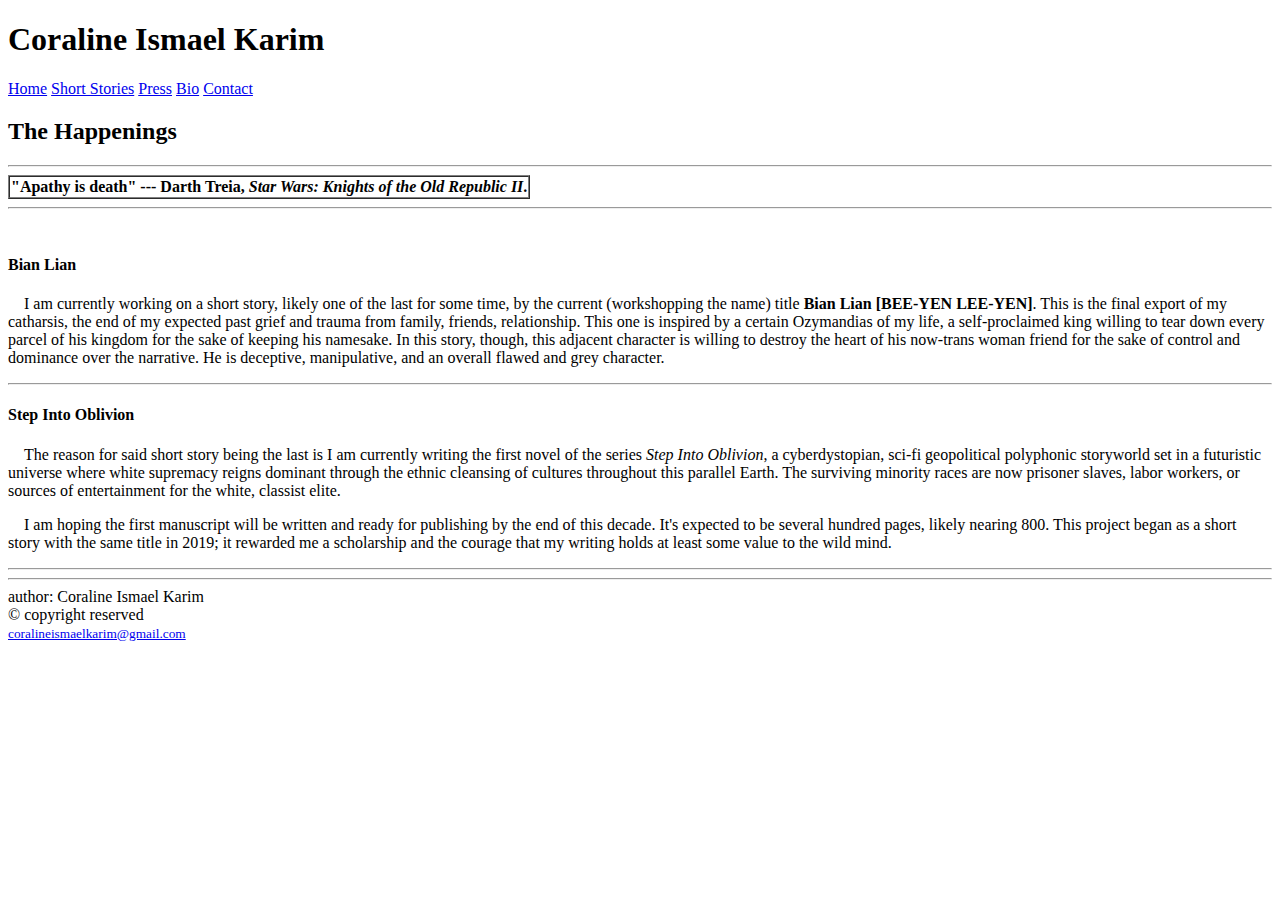
<file: index.html>
<!DOCTYPE html>
<html>
    <head>
        <meta charset="utf-8">
        <meta name="viewport" content="width=device-width, initial-scale=1">
        <title>Coraline Ismael Karim</title>
    </head>
    <body>
        <h1>Coraline Ismael Karim</h1>
            <header>
                <a href="C:\Users\Lord Farquad\Desktop\basic-html-website\index.html">Home</a>
                <a href="C:\Users\Lord Farquad\Desktop\basic-html-website\short-stories.html" target="_blank">Short Stories</a>
                <a href="C:\Users\Lord Farquad\Desktop\basic-html-website\press.html" target="_blank">Press</a>
                <a href="C:\Users\Lord Farquad\Desktop\basic-html-website\bio.html" target="_blank">Bio</a>
                <a href="C:\Users\Lord Farquad\Desktop\basic-html-website\contact.html" target="_blank">Contact</a>
            </header>
        <h2>The Happenings</h2>
        <hr>
        <table border="1" cellpadding="1" cellspacing="0">
            <tr>
                <th>
                    "Apathy is death" --- Darth Treia, <i>Star Wars: Knights of the Old Republic II</i>.
                </th>
            </tr>
        </table>
        <hr>
        <style>
            p {
                text-indent: 1em;
                margin: 1;
            }
        </style>
        <br>
        <h4>
            Bian Lian
        </h4>
        <p>
            I am currently working on a short story, likely one of the last for some time, by the current (workshopping the name) title <b>Bian Lian [BEE-YEN LEE-YEN]</b>.
            This is the final export of my catharsis, the end of my expected past grief and trauma from family, friends, relationship.
            This one is inspired by a certain Ozymandias of my life, a self-proclaimed king willing to tear
            down every parcel of his kingdom for the sake of keeping his namesake. In this story, though, this adjacent character
            is willing to destroy the heart of his now-trans woman friend for the sake of control and dominance
            over the narrative. He is deceptive, manipulative, and an overall flawed and grey character.
        </p>
        <hr>
        <h4>Step Into Oblivion</h4>
        <p>
            The reason for said short story being the last is I am currently writing the first novel of the series <i>Step Into Oblivion</i>,
            a cyberdystopian, sci-fi geopolitical polyphonic storyworld set in a futuristic universe where white supremacy reigns dominant through the ethnic cleansing of
            cultures throughout this parallel Earth.
            The surviving minority races are now prisoner slaves, labor workers, or sources of entertainment
            for the white, classist elite.
        </p>
        <p>
            I am hoping the first manuscript will be written and ready for publishing by the end of this decade. It's expected to be several hundred pages, likely nearing 800.
            This project began as a short story with the same title in 2019; it rewarded me a scholarship and the courage that my writing
            holds at least some value to the wild mind. 

        </p>
            <footer>
                <hr>
                <hr>
                author: Coraline Ismael Karim<br>
                &copy; copyright reserved<br>
                <small><a href="mailto:coralineismaelkarim@gmail.com">coralineismaelkarim@gmail.com</a></small>
            </footer>

    </body>
</html>
</file>
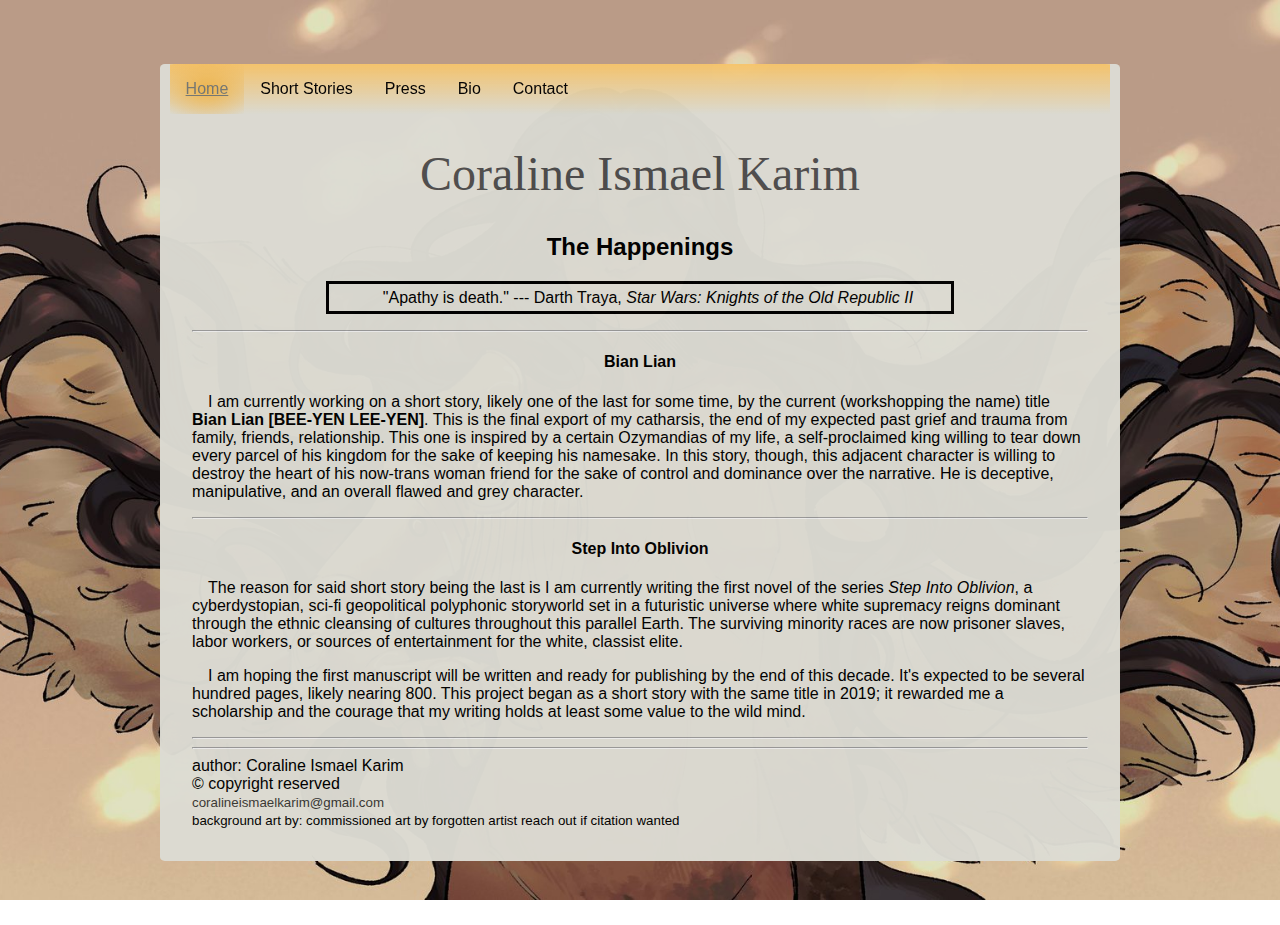
<file: basic-html-website/index.html>
<!DOCTYPE html>
<html>
    <head>
        <link rel="stylesheet" href="style.css">
        <meta charset="utf-8">
        <meta name="viewport" content="width=device-width, initial-scale=1">
        <title>Coraline Ismael Karim</title>
    </head>
    <body>
        <ul class="one topnav">
            <li class="one"><a class="active" href="/index">Home</a></li>
            <li class="one"><a href="/short-stories">Short Stories</a></li>
            <li class="one"><a href="/press">Press</a></li>
            <li class="one"><a href="/bio">Bio</a></li>
            <li class="one"><a href="/contact">Contact</a></li>
        </ul>
        <h1>Coraline Ismael Karim</h1>
        <h2>The Happenings</h2>
        <p class="one">
            "Apathy is death." --- Darth Traya, <i>Star Wars: Knights of the Old Republic II</i>
        </p>
        <hr>
        <style>
            p {
                text-indent: 1em;
                margin: 1;
            }
        </style>
        <h4>
            Bian Lian
        </h4>
        <p>
            I am currently working on a short story, likely one of the last for some time, by the current (workshopping the name) title <b>Bian Lian [BEE-YEN LEE-YEN]</b>.
            This is the final export of my catharsis, the end of my expected past grief and trauma from family, friends, relationship.
            This one is inspired by a certain Ozymandias of my life, a self-proclaimed king willing to tear
            down every parcel of his kingdom for the sake of keeping his namesake. In this story, though, this adjacent character
            is willing to destroy the heart of his now-trans woman friend for the sake of control and dominance
            over the narrative. He is deceptive, manipulative, and an overall flawed and grey character.
        </p>
        <hr>
        <h4>Step Into Oblivion</h4>
        <p>
            The reason for said short story being the last is I am currently writing the first novel of the series <i>Step Into Oblivion</i>,
            a cyberdystopian, sci-fi geopolitical polyphonic storyworld set in a futuristic universe where white supremacy reigns dominant through the ethnic cleansing of
            cultures throughout this parallel Earth.
            The surviving minority races are now prisoner slaves, labor workers, or sources of entertainment
            for the white, classist elite.
        </p>
        <p>
            I am hoping the first manuscript will be written and ready for publishing by the end of this decade. It's expected to be several hundred pages, likely nearing 800.
            This project began as a short story with the same title in 2019; it rewarded me a scholarship and the courage that my writing
            holds at least some value to the wild mind. 

        </p>
            <footer>
                <hr>
                <hr>
                author: Coraline Ismael Karim<br>
                &copy; copyright reserved<br>
                <small><a href="mailto:coralineismaelkarim@gmail.com">coralineismaelkarim@gmail.com</a></small><br>
                <small>background art by: commissioned art by forgotten artist
                reach out if citation wanted</small>
            </footer>

    </body>
</html>
</file>
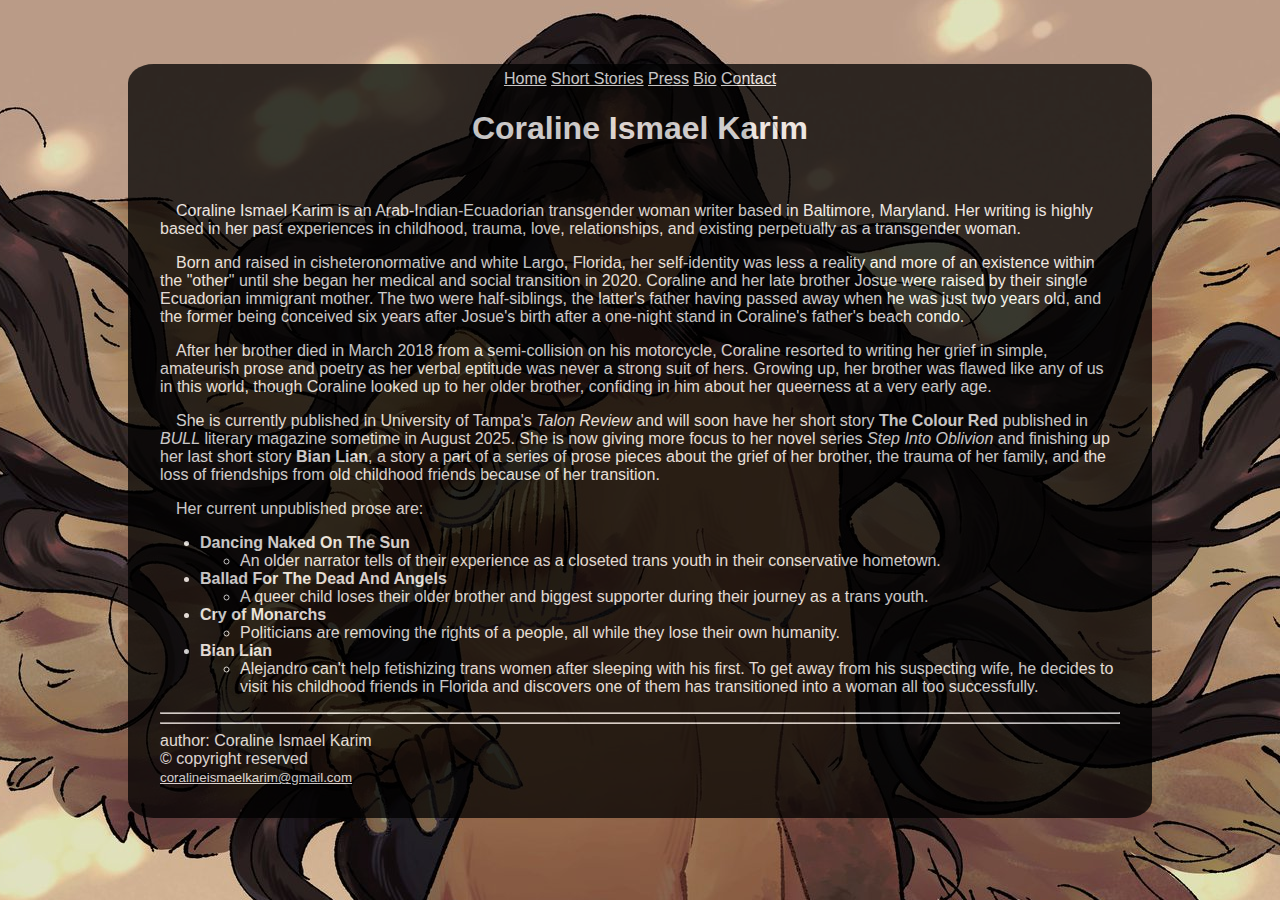
<file: bio.html>
<!DOCTYPE html>
<html>
    <head>
        <link rel="stylesheet" href="style.css">
        <meta charset="utf-8">
        <meta name="viewport" content="width=device-width, initial-scale=1">
        <title>Coraline Ismael Karim</title>
    </head>
    <body>
        <header>
            <a href="/index" target="_blank">Home</a>
            <a href="/short-stories" target="_blank">Short Stories</a>
            <a href="/press" target="_blank">Press</a>
            <a href="/bio">Bio</a>
            <a href="/contact" target="_blank">Contact</a>
        </header>
        <h1>Coraline Ismael Karim</h1>
        <br>
        <style>
            p {
                text-indent: 1em;
                margin: 1;
            }
        </style>
        <p>
            Coraline Ismael Karim is an Arab-Indian-Ecuadorian
            transgender woman writer based in Baltimore, Maryland.
            Her writing is highly based in her past experiences in childhood, trauma,
            love, relationships, and existing perpetually as a transgender woman.
        </p>
        <p>
            Born and raised in cisheteronormative and white Largo, Florida,
            her self-identity was less a reality and more of an existence within the "other" until she began her medical and
            social transition in 2020. Coraline and her late brother Josue were raised by their single Ecuadorian immigrant
            mother. The two were half-siblings, the latter's father having passed away when he was just two years old, and the former being
            conceived six years after Josue's birth after a one-night stand in Coraline's father's beach condo.
        </p>
        <p>
            After her brother died in March 2018 from a semi-collision on his motorcycle,
            Coraline resorted to writing her grief in simple, amateurish prose and poetry
            as her verbal eptitude was never a strong suit of hers. Growing up, her
            brother was flawed like any of us in this world, though Coraline looked up
            to her older brother, confiding in him about her queerness at a very early age. 
        </p>
        <p>
            She is currently published in University of Tampa's <i>Talon Review</i> and will 
            soon have her short story <b>The Colour Red</b> published in <i>BULL</i> literary magazine
            sometime in August 2025. She is now giving more focus to her novel series <i>Step Into Oblivion</i> and finishing up her
            last short story <b>Bian Lian</b>, a story a part of a series of prose pieces about the grief of her brother,
            the trauma of her family, and the loss of friendships from old childhood friends because of her transition.
        </p>
        <p>
            Her current unpublished prose are:
            <ul>
                <li><b>Dancing Naked On The Sun</b>
                    <ul>
                        <li>An older narrator tells of their experience as a closeted
                            trans youth in their conservative hometown.
                        </li>
                    </ul>
                </li>
                <li><b>Ballad For The Dead And Angels</b>
                    <ul>
                        <li>A queer child loses their older brother and biggest supporter
                            during their journey as a trans youth.
                        </li>
                    </ul>
                </li>
                <li><b>Cry of Monarchs</b>
                    <ul>
                        <li>Politicians are removing the rights of a people, all
                            while they lose their own humanity.
                        </li>
                    </ul>
                </li>
                <li><b>Bian Lian</b>
                    <ul>
                        <li>Alejandro can't help fetishizing trans women after
                            sleeping with his first. To get away from his suspecting
                            wife, he decides to visit his childhood friends in Florida and
                            discovers one of them has transitioned into a woman all too successfully.
                        </li>
                    </ul>
                </li>
            </ul>
        </p>

            
            <footer>
                <hr>
                <hr>
                author: Coraline Ismael Karim<br>
                &copy; copyright reserved<br>
                <small><a href="mailto:coralineismaelkarim@gmail.com">coralineismaelkarim@gmail.com</a></small>
            </footer>

    </body>
</html>
</file>
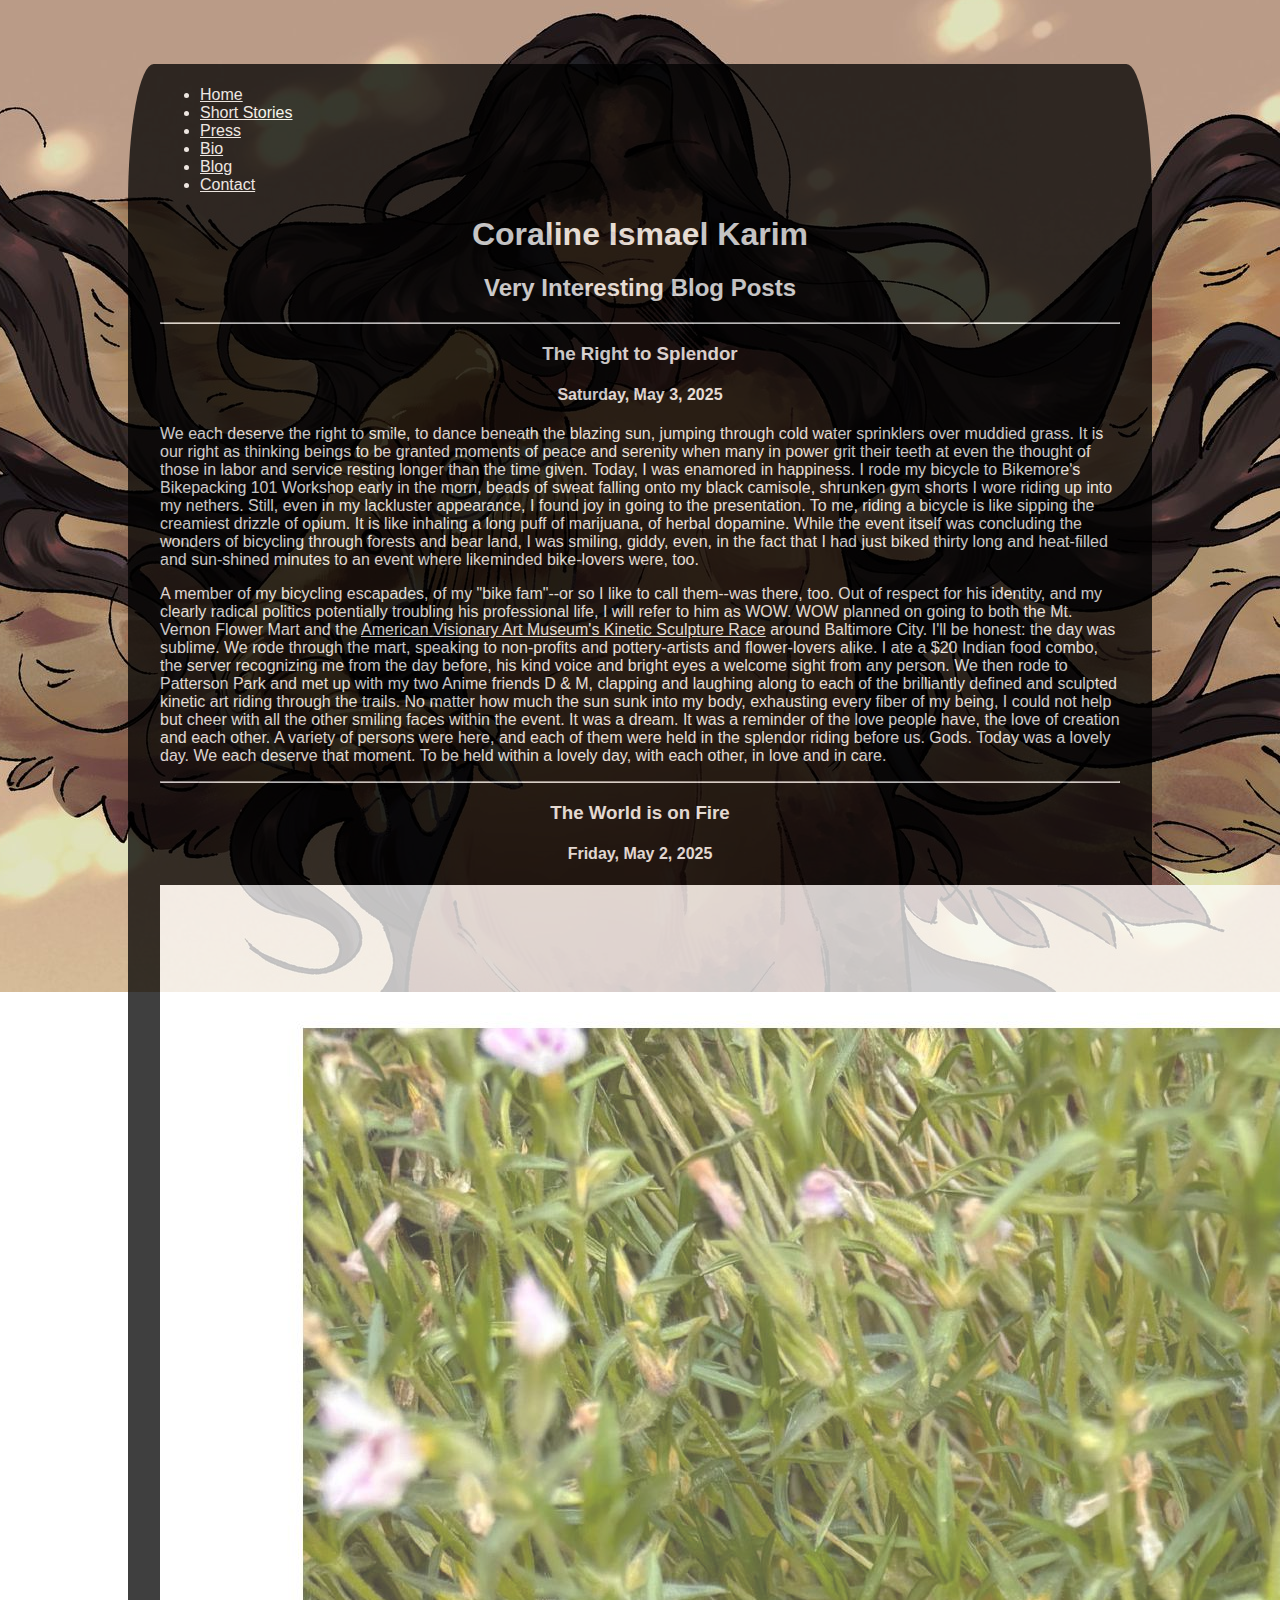
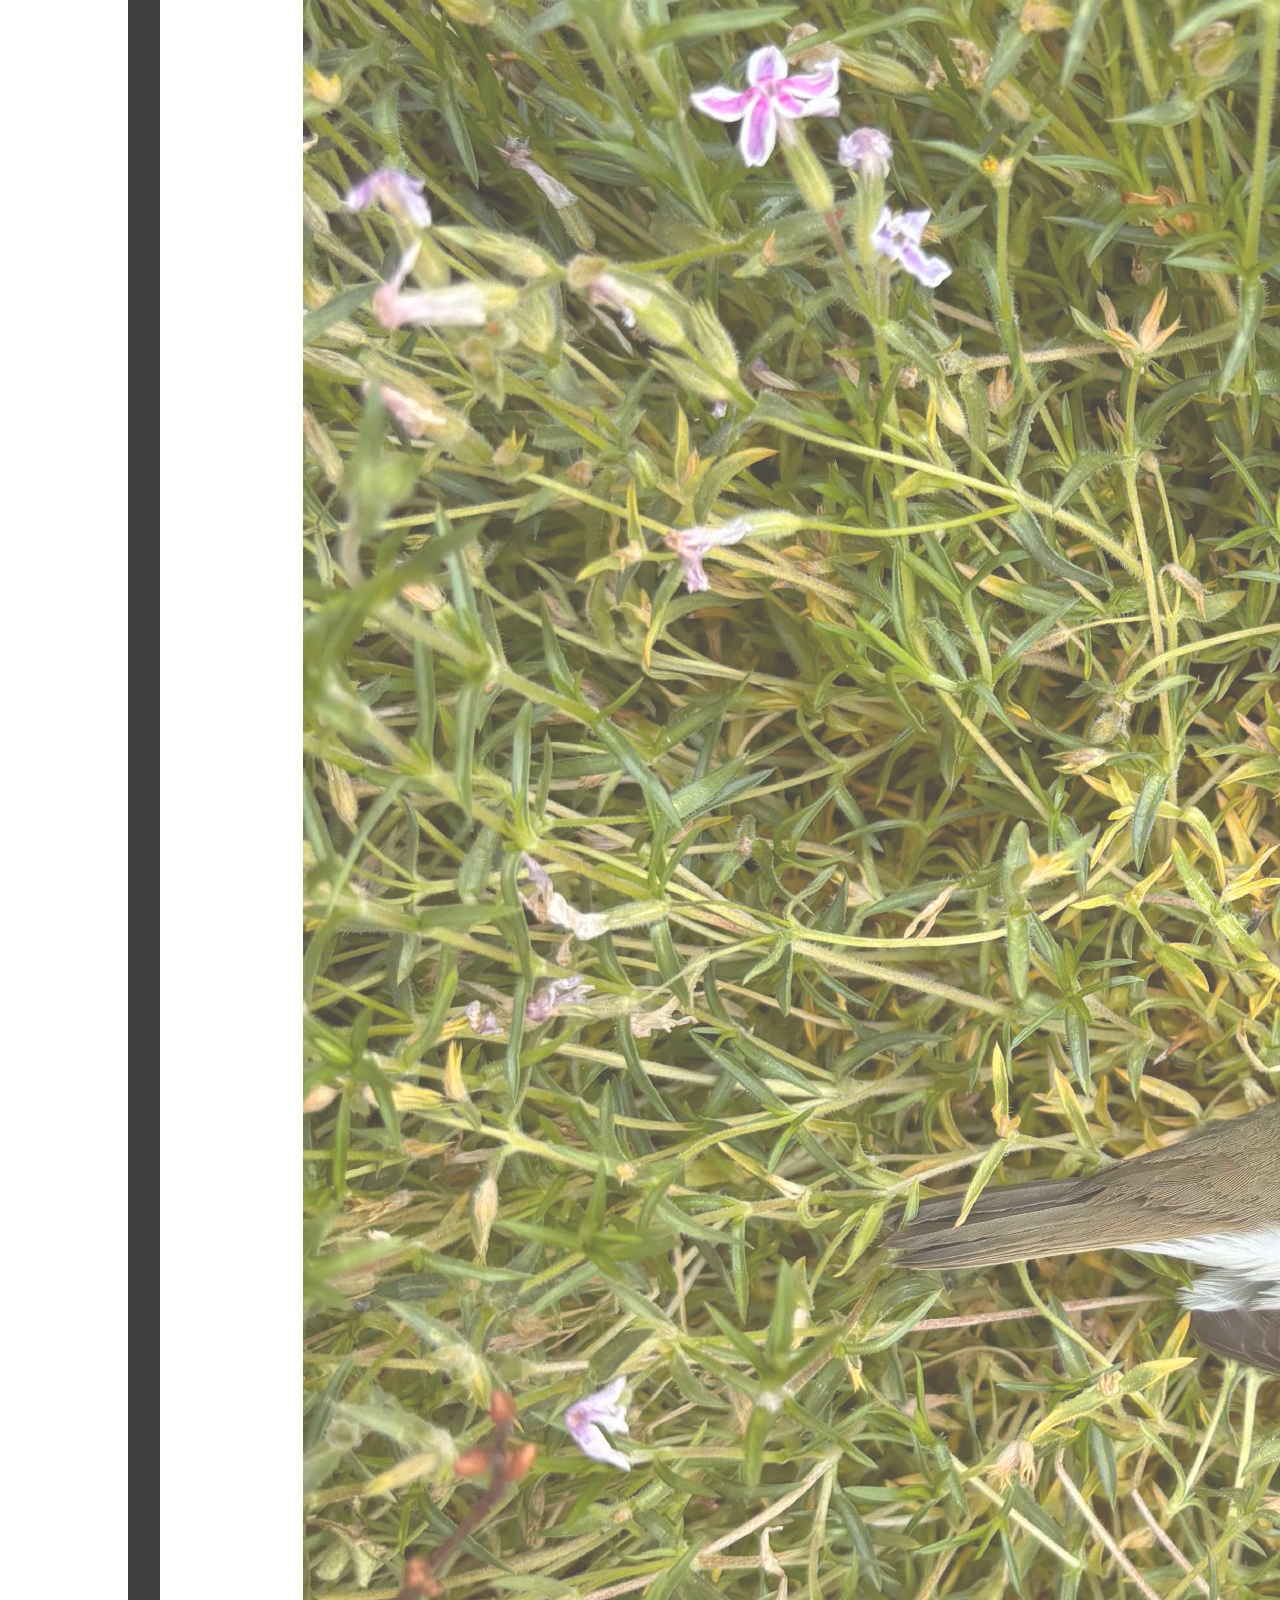
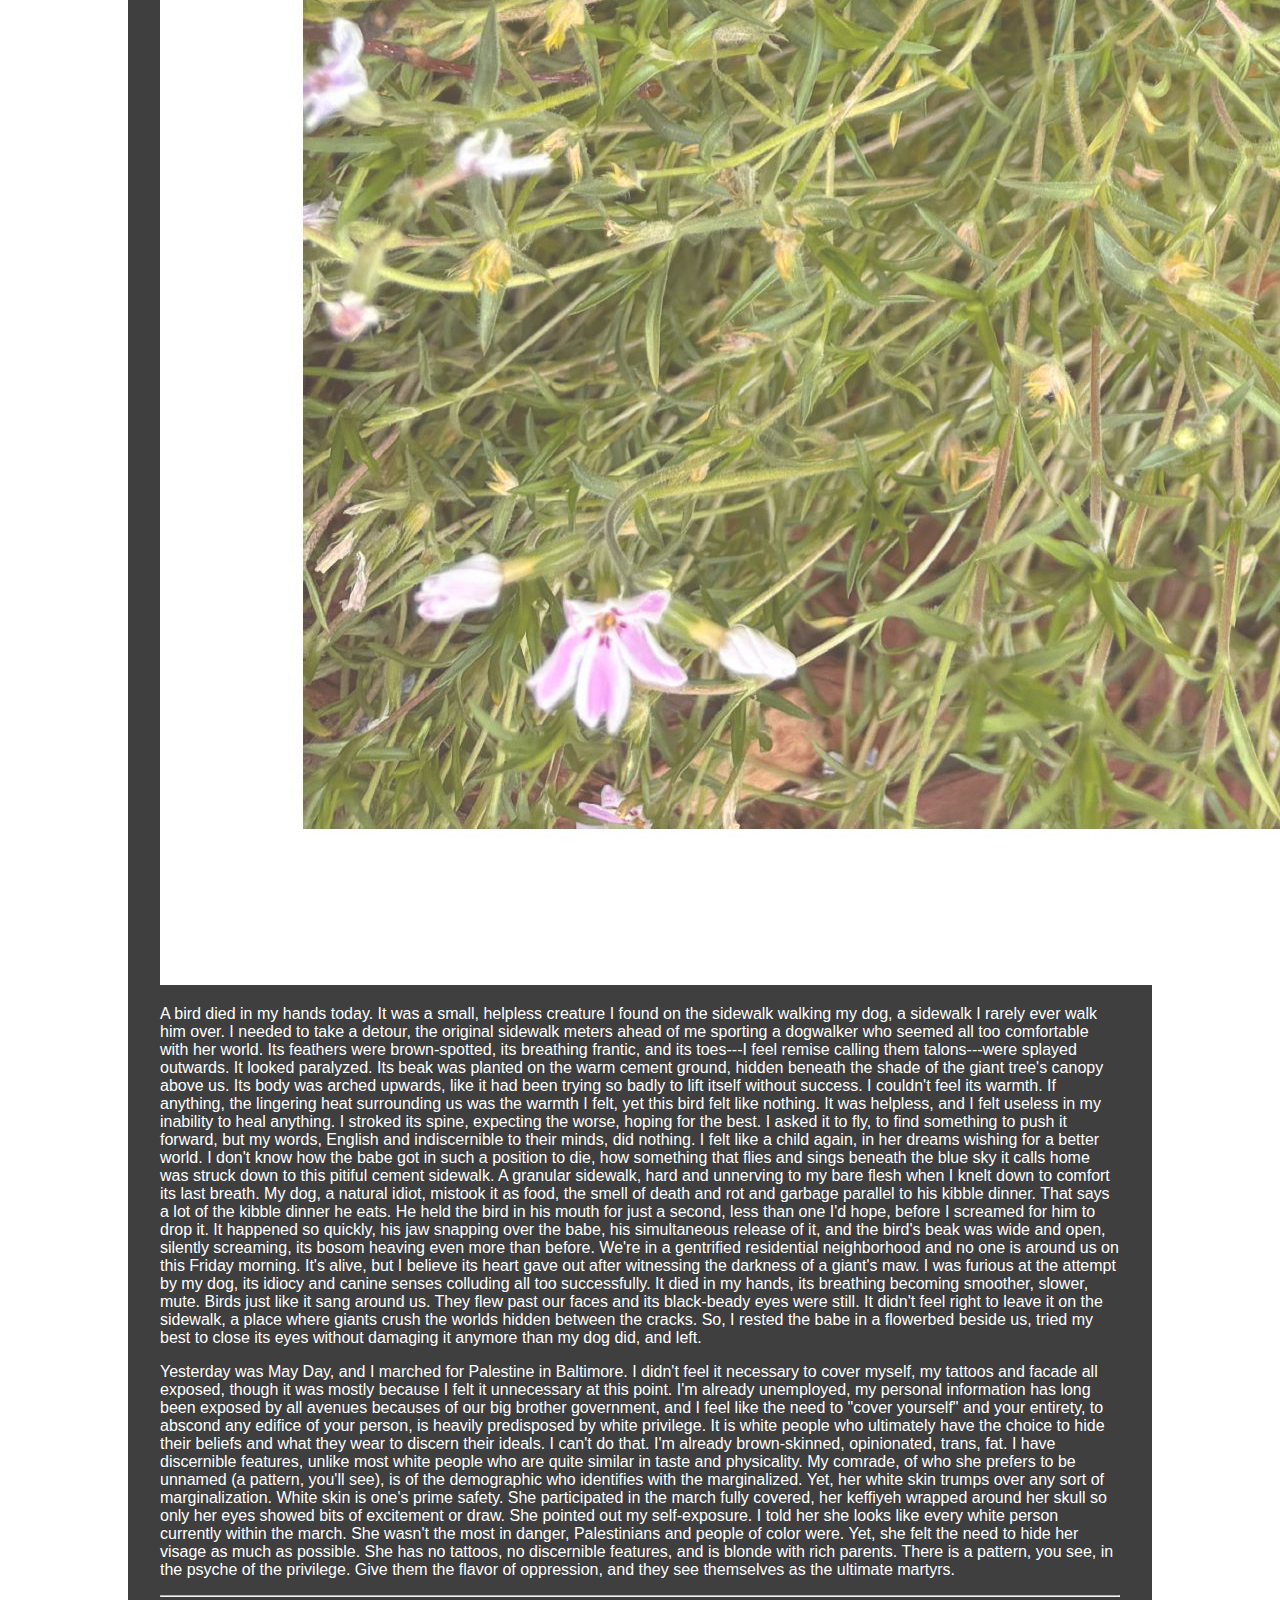
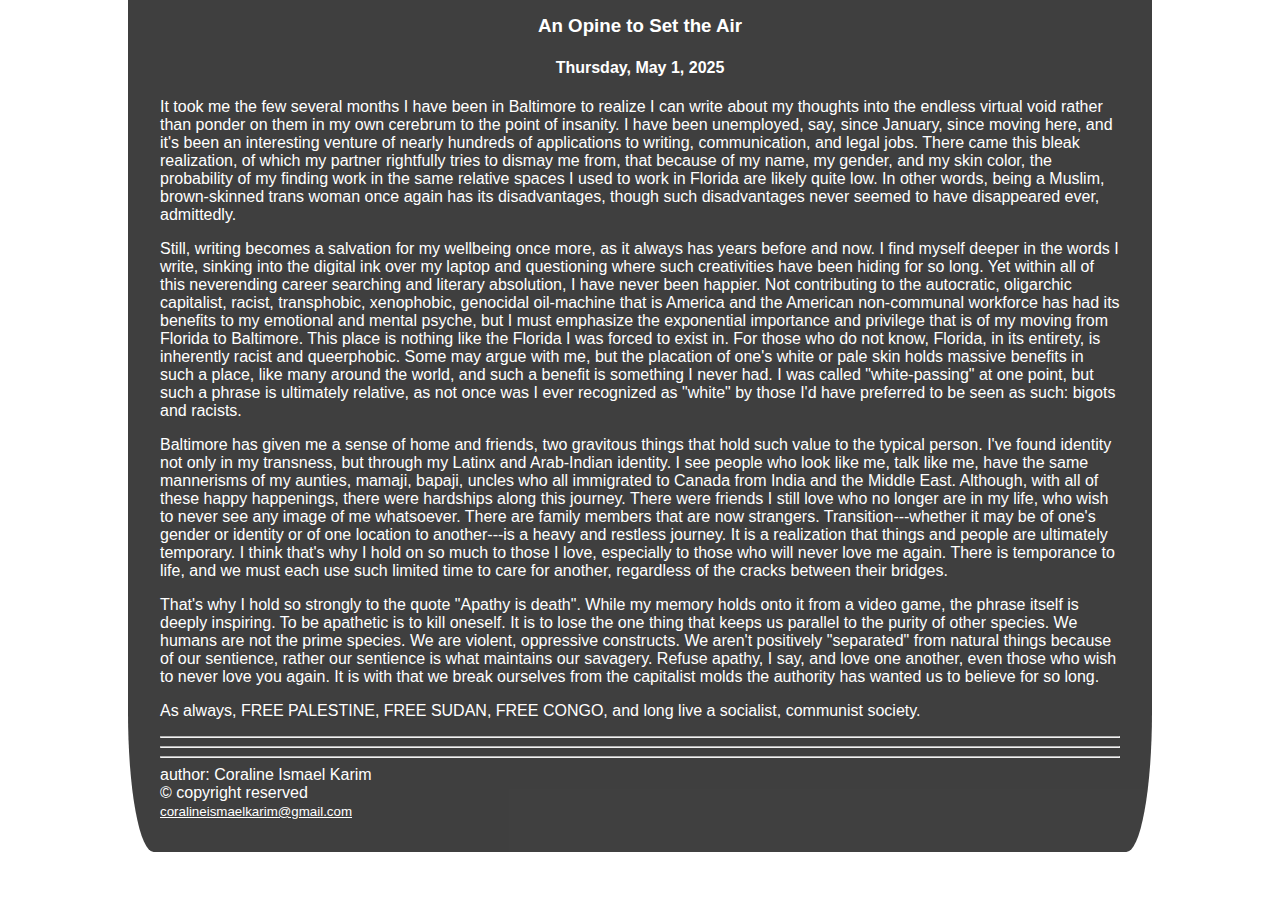
<file: blog.html>
<!DOCTYPE html>
<html>
    <head>
        <link rel="stylesheet" href="style.css">
        <meta charset="utf-8">
        <meta name="viewport" content="width=device-width, initial-scale=1">
        <title>Dog With A Blog!</title>
    </head>
    <body>
        <ul class="one topnav">
            <li class="one"><a href="/index">Home</a></li>
            <li class="one"><a href="/short-stories">Short Stories</a></li>
            <li class="one"><a href="/press">Press</a></li>
            <li class="one"><a href="/bio">Bio</a></li>
            <li class="one"><a class="active" href="/blog">Blog</a></li>
            <li class="one"><a href="/contact">Contact</a></li>
        </ul>
        <h1>Coraline Ismael Karim</h1>
        <h2>Very Interesting Blog Posts</h2>
        <hr>
            <h3 class="one">The Right to Splendor</h3>
            <h4 class="one">Saturday, May 3, 2025</h4>
            
            <div>
                    
                <p class="two">

                    We each deserve the right to smile, to dance beneath the blazing sun, jumping through cold water sprinklers over muddied grass. It is our right as thinking beings
                    to be granted moments of peace and serenity when many in power grit their teeth at even the thought of those in labor and service resting longer than the time given.
                    Today, I was enamored in happiness. I rode my bicycle to Bikemore's Bikepacking 101 Workshop early in the morn, beads of sweat falling onto my black camisole, shrunken 
                    gym shorts I wore riding up into my nethers. Still, even in my lackluster appearance, I found joy in going to the presentation. To me, riding a bicycle is like sipping
                    the creamiest drizzle of opium. It is like inhaling a long puff of marijuana, of herbal dopamine. While the event itself was concluding the wonders of bicycling through forests
                    and bear land, I was smiling, giddy, even, in the fact that I had just biked thirty long and heat-filled and sun-shined minutes to an event where likeminded bike-lovers were, too.

                </p>

                <p class="two">
                    A member of my bicycling escapades, of my "bike fam"--or so I like to call them--was there, too. Out of respect for his identity, and my clearly radical politics potentially
                    troubling his professional life, I will refer to him as WOW. WOW planned on going to both the Mt. Vernon Flower Mart and the <a href="https://www.instagram.com/the_avam/?hl=en" target="_blank">American Visionary Art Museum's Kinetic Sculpture Race</a> around
                    Baltimore City. I'll be honest: the day was sublime. We rode through the mart, speaking to non-profits and pottery-artists and flower-lovers alike. I ate a $20 Indian food
                    combo, the server recognizing me from the day before, his kind voice and bright eyes a welcome sight from any person. We then rode to Patterson Park and met up with my two Anime friends
                    D & M, clapping and laughing along to each of the brilliantly defined and sculpted kinetic art riding through the trails. No matter how much the sun sunk into my body, exhausting every fiber of my
                    being, I could not help but cheer with all the other smiling faces within the event. It was a dream. It was a reminder of the love people have, the love of creation and each other.
                    A variety of persons were here, and each of them were held in the splendor riding before us. Gods. Today was a lovely day. We each deserve that moment. To be held within a lovely day, with each 
                    other, in love and in care.
                </p>

            </div>

            <hr>

            <h3 class="one">The World is on Fire</h3>
            <h4 class="one">Friday, May 2, 2025</h4>
            
                <div>
                    
                    <img src="Images for Reference/blog-page/bird-flower-bed.jpg" class="scaleB scale center">
                    <p class="two">
                        A bird died in my hands today. It was a small, helpless creature I found on the sidewalk walking my dog, a sidewalk I rarely ever walk him over.
                        I needed to take a detour, the original sidewalk meters ahead of me sporting a dogwalker who seemed all too comfortable with her world. Its feathers were 
                        brown-spotted, its breathing frantic, and its toes---I feel remise calling them talons---were splayed outwards. It looked paralyzed. Its beak was planted on the 
                        warm cement ground, hidden beneath the shade of the giant tree's canopy above us. Its body was arched upwards, like it had been trying so badly to lift itself
                        without success. I couldn't feel its warmth. If anything, the lingering heat surrounding us was the warmth I felt, yet this bird felt like nothing. It was helpless,
                        and I felt useless in my inability to heal anything. I stroked its spine, expecting the worse, hoping for the best. I asked it to fly, to find something to push it
                        forward, but my words, English and indiscernible to their minds, did nothing. I felt like a child again, in her dreams wishing for a better world. I don't know how the babe got 
                        in such a position to die, how something that flies and sings beneath the blue sky it calls home was struck down to this pitiful cement sidewalk. A granular sidewalk,
                        hard and unnerving to my bare flesh when I knelt down to comfort its last breath. My dog, a natural idiot, mistook it as food, the smell of death and rot and garbage 
                        parallel to his kibble dinner. That says a lot of the kibble dinner he eats. He held the bird in his mouth for just a second, less than one I'd hope, before I screamed
                        for him to drop it. It happened so quickly, his jaw snapping over the babe, his simultaneous release of it, and the bird's beak was wide and open, silently screaming, its 
                        bosom heaving even more than before. We're in a gentrified residential neighborhood and no one is around us on this Friday morning. It's alive, but I believe its heart gave out 
                        after witnessing the darkness of a giant's maw. I was furious at the attempt by my dog, its idiocy and canine senses colluding all too successfully. It died in my
                        hands, its breathing becoming smoother, slower, mute. Birds just like it sang around us. They flew past our faces and its black-beady eyes were still. It didn't feel right to leave it on
                        the sidewalk, a place where giants crush the worlds hidden between the cracks. So, I rested the babe in a flowerbed beside us, tried my best to close its eyes without damaging it 
                        anymore than my dog did, and left.
                    </p>

                    <p class="two">
                        Yesterday was May Day, and I marched for Palestine in Baltimore. I didn't feel it necessary to cover myself, my tattoos and facade all exposed, though it was mostly because
                        I felt it unnecessary at this point. I'm already unemployed, my personal information has long been exposed by all avenues becauses of our big brother government,
                        and I feel like the need to "cover yourself" and your entirety, to abscond any edifice of your person, is heavily predisposed by white privilege. It is white people
                        who ultimately have the choice to hide their beliefs and what they wear to discern their ideals. I can't do that. I'm already brown-skinned, opinionated, trans,
                        fat. I have discernible features, unlike most white people who are quite similar in taste and physicality. My comrade, of who she prefers to be unnamed (a pattern, you'll see),
                        is of the demographic who identifies with the marginalized. Yet, her white skin trumps over any sort of marginalization. White skin is one's prime safety. She 
                        participated in the march fully covered, her keffiyeh wrapped around her skull so only her eyes showed bits of excitement or draw. She pointed out my self-exposure. I 
                        told her she looks like every white person currently within the march. She wasn't the most in danger, Palestinians and people of color were. Yet, she felt the need 
                        to hide her visage as much as possible. She has no tattoos, no discernible features, and is blonde with rich parents. There is a pattern, you see, in the psyche of the 
                        privilege. Give them the flavor of oppression, and they see themselves as the ultimate martyrs.
                    </p>

                </div>

                <hr>

            <h3 class="one">An Opine to Set the Air </h3>
            <h4 class="one">Thursday, May 1, 2025</h4>
            <p class="two">
                It took me the few several months I have been in Baltimore to realize I can
                write about my thoughts into the endless virtual void rather than ponder on them
                in my own cerebrum to the point of insanity. I have been unemployed, say, since January, since
                moving here, and it's been an interesting venture of nearly hundreds of applications
                to writing, communication, and legal jobs. There came this bleak realization,
                of which my partner rightfully tries to dismay me from, that because of my name, my gender,
                and my skin color, the probability of my finding work in the same relative spaces I used
                to work in Florida are likely quite low. In other words, being a Muslim, brown-skinned trans woman
                once again has its disadvantages, though such disadvantages never seemed to have disappeared ever, admittedly.
            </p>
            <p class="two">
                Still, writing becomes a salvation for my wellbeing once more, as it always has
                years before and now. I find myself deeper in the words I write, sinking into the digital ink over my
                laptop and questioning where such creativities have been hiding for so long. Yet within all of this
                neverending career searching and literary absolution, I have never been happier. Not contributing
                to the autocratic, oligarchic capitalist, racist, transphobic, xenophobic, genocidal oil-machine that is America and the American
                non-communal workforce has had its benefits to my emotional and mental psyche, but I must 
                emphasize the exponential importance and privilege that is of my moving from Florida to Baltimore. This place 
                is nothing like the Florida I was forced to exist in. For those who do not know, Florida, in its entirety, is inherently racist 
                and queerphobic. Some may argue with me, but the placation of one's white or pale skin holds massive benefits in such a place, like many around the world,
                and such a benefit is something I never had. I was called "white-passing" at one point, but such a phrase is ultimately
                relative, as not once was I ever recognized as "white" by those I'd have preferred to be seen as such: bigots and racists.
            </p>
            <p class="two">
                Baltimore has given me a sense of home and friends, two gravitous things that hold such value
                to the typical person. I've found identity not only in my transness, but through my Latinx and Arab-Indian
                identity. I see people who look like me, talk like me, have the same mannerisms of my aunties, mamaji, bapaji, uncles
                who all immigrated to Canada from India and the Middle East. Although, with all of these happy happenings,
                there were hardships along this journey. There were friends I still love who no longer are in my life,
                who wish to never see any image of me whatsoever. There are family members that are now strangers.
                Transition---whether it may be of one's gender or identity or of one location to another---is a heavy and restless journey.
                It is a realization that things and people are ultimately temporary. I think that's why I hold on so much to those
                I love, especially to those who will never love me again. There is temporance to life, and we must each
                use such limited time to care for another, regardless of the cracks between their bridges.
            </p>
            <p class="two">
                That's why I hold so strongly to the quote "Apathy is death". While my memory holds onto it
                from a video game, the phrase itself is deeply inspiring. To be apathetic is to kill oneself. It is to
                lose the one thing that keeps us parallel to the purity of other species. We humans are not the prime species. We are 
                violent, oppressive constructs. We aren't positively "separated" from natural things because of our sentience, rather our
                sentience is what maintains our savagery. Refuse apathy, I say, and love one another, even those who wish to
                never love you again. It is with that we break ourselves from the capitalist molds the authority has wanted us to believe for so long.
            </p>
            <p class="two uppercase">
                As always, FREE PALESTINE, FREE SUDAN, FREE CONGO, and long live a socialist, communist society.
            </p>
        <hr>
 
            <div>
            <footer>
                <hr>
                <hr>
                
                <div>
                author: Coraline Ismael Karim<br>
                &copy; copyright reserved<br>
                <small><a href="mailto:coralineismaelkarim@gmail.com">coralineismaelkarim@gmail.com</a></small>
                </div>

            </footer>
            </div>

    </body>
</html>
</file>
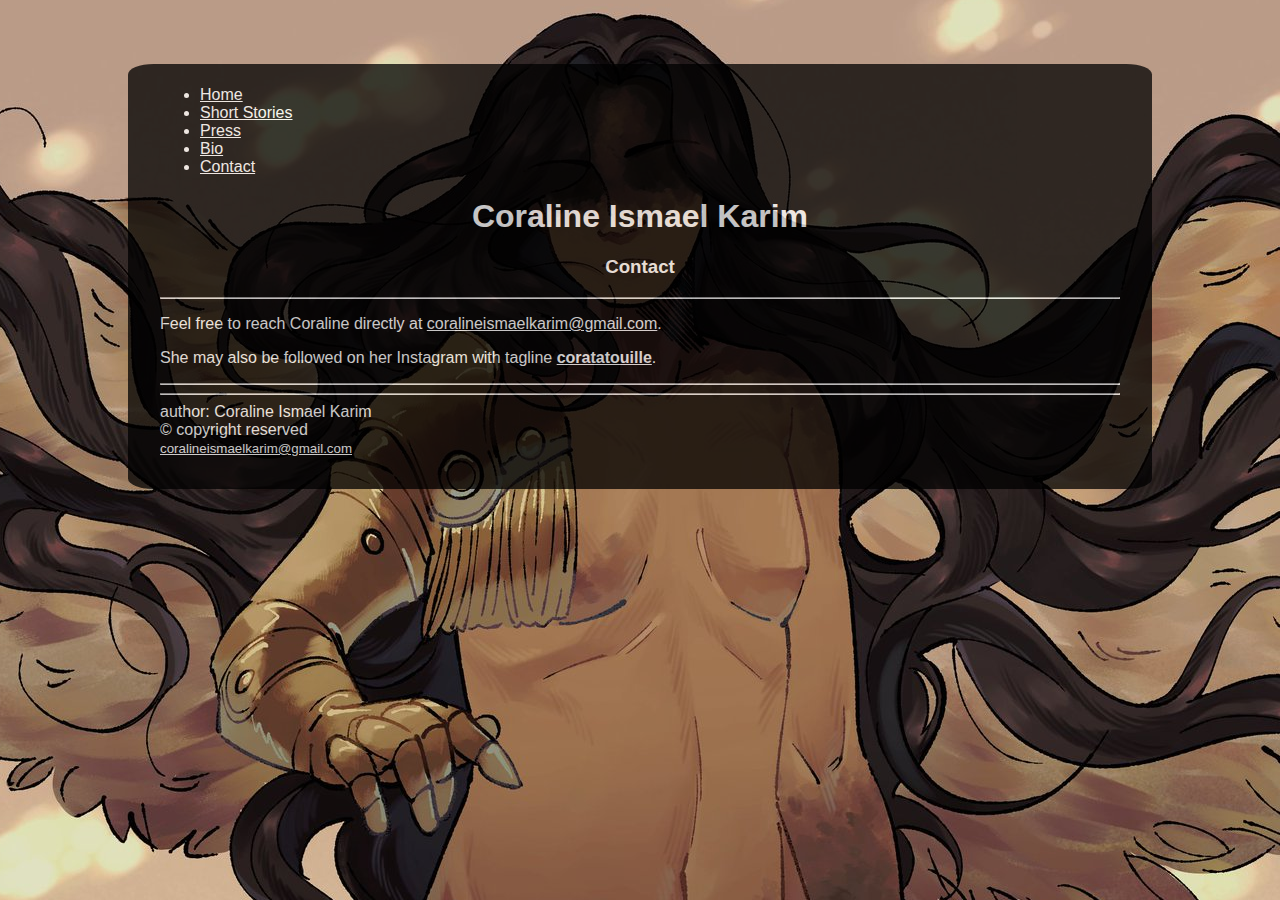
<file: contact.html>
<!DOCTYPE html>
<html>
    <head>
        <link rel="stylesheet" href="style.css">
        <meta charset="utf-8">
        <meta name="viewport" content="width=device-width, initial-scale=1">
        <title>Coraline Ismael Karim</title>
    </head>
    <body>
        <ul class="one topnav">
            <li class="one"><a href="/index">Home</a></li>
            <li class="one"><a href="/short-stories">Short Stories</a></li>
            <li class="one"><a href="/press">Press</a></li>
            <li class="one"><a href="/bio">Bio</a></li>
            <li class="one"><a class="active" href="/contact">Contact</a></li>
        </ul>
        <h1>Coraline Ismael Karim</h1>
        <h3>Contact</h3>
        <hr>
        <p>
            Feel free to reach Coraline directly at <a href="mailto:coralineismaelkarim@gmail.com" target="_blank">coralineismaelkarim@gmail.com</a>.
        </p>
        <p>
            She may also be followed on her Instagram with tagline <a href="https://www.instagram.com/coratatouille" target="_blank"><b>coratatouille</b></a>.
        </p>

            
            <footer>
                <hr>
                <hr>
                author: Coraline Ismael Karim<br>
                &copy; copyright reserved<br>
                <small><a href="mailto:coralineismaelkarim@gmail.com">coralineismaelkarim@gmail.com</a></small>
            </footer>

    </body>
</html>
</file>
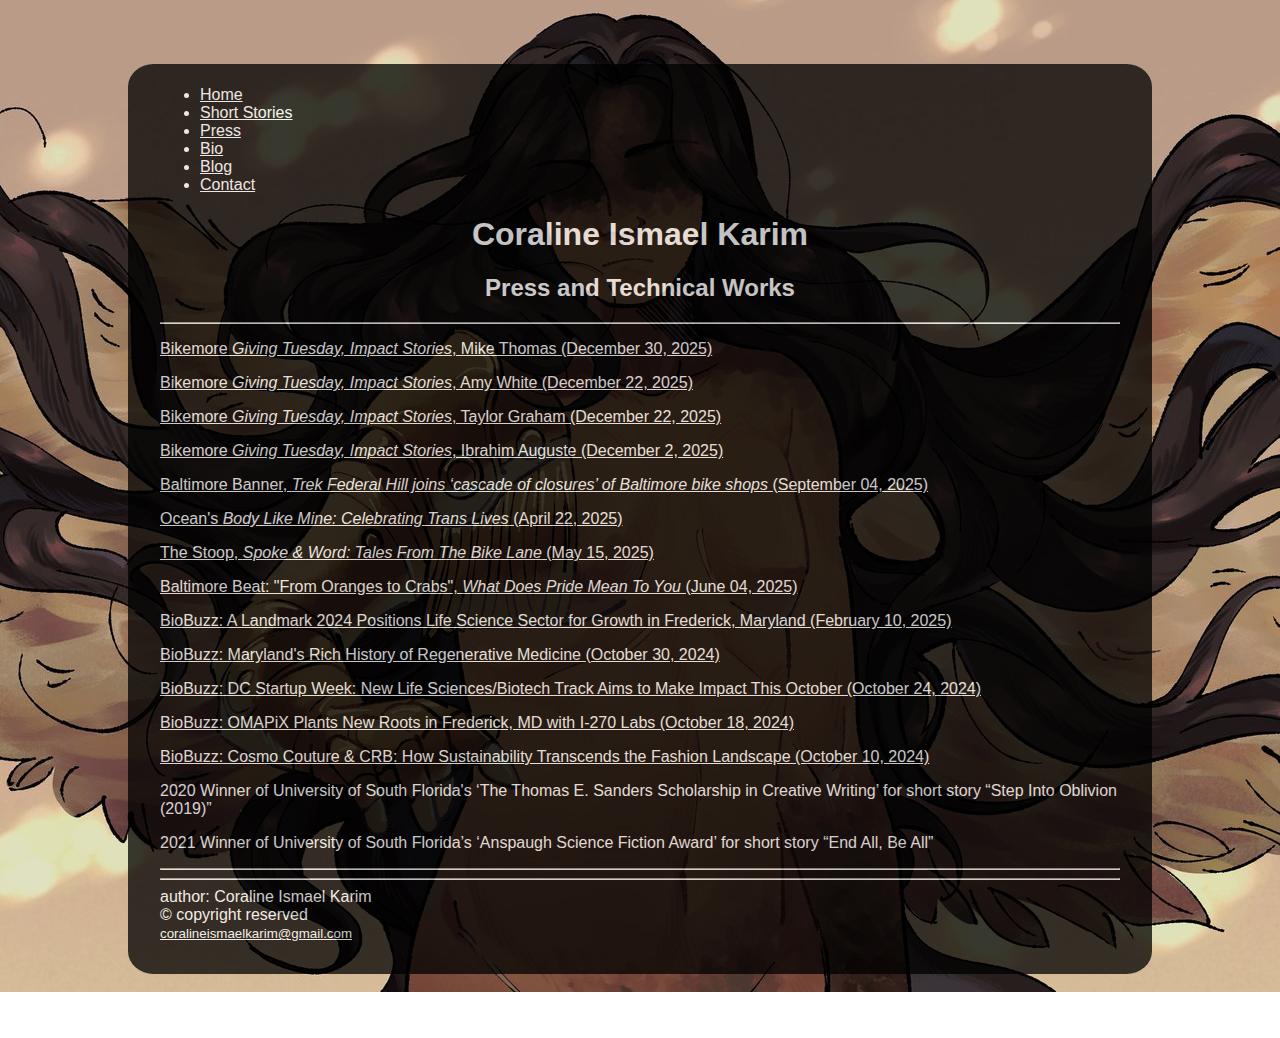
<file: press.html>
<!DOCTYPE html>
<html>
    <head>
        <link rel="stylesheet" href="style.css">
        <meta charset="utf-8">
        <meta name="viewport" content="width=device-width, initial-scale=1">
        <title>Coraline Ismael Karim</title>
    </head>
    <body>
        <ul class="one topnav">
            <li class="one"><a href="/index">Home</a></li>
            <li class="one"><a href="/short-stories">Short Stories</a></li>
            <li class="one"><a class="active" href="/press">Press</a></li>
            <li class="one"><a href="/bio">Bio</a></li>
            <li class="one"><a href="/blog">Blog</a></li>
            <li class="one"><a href="/contact">Contact</a></li>
        </ul>
        <h1>Coraline Ismael Karim</h1>
        <h2>Press and Technical Works</h2>
        <hr>

        <div>
            <p>
                <a href="https://www.bikemore.net/news/givingtuesday2025-4" target="_blank">
                    Bikemore <i>Giving Tuesday, Impact Stories</i>, Mike Thomas (December 30, 2025)
                </a>
            </p>
        </div>
        
        <div>
            <p>
                <a href="https://www.bikemore.net/news/givingtuesday2025-3" target="_blank">
                    Bikemore <i>Giving Tuesday, Impact Stories</i>, Amy White (December 22, 2025)
                </a>
            </p>
        </div>
        
        <div>
            <p>
                <a href="https://www.bikemore.net/news/givingtuesday2025-2" target="_blank">
                    Bikemore <i>Giving Tuesday, Impact Stories</i>, Taylor Graham (December 22, 2025)
                </a>
            </p>
        </div>
        
        <div>
            <p>
                <a href="https://www.bikemore.net/news/givingtuesday2025" target="_blank">
                    Bikemore <i>Giving Tuesday, Impact Stories</i>, Ibrahim Auguste (December 2, 2025)
                </a>
            </p>
        </div>
                
       <div> 
            <p>
                <a href="https://www.thebanner.com/economy/trek-federal-hill-bike-shop-closure-K3NAKOLVFBCS5BMIFPSH5ZSR34/" target="_blank">
                Baltimore Banner, <i>Trek Federal Hill joins ‘cascade of closures’ of Baltimore bike shops</i> (September 04, 2025)</a>
            </p>

        </div>
       
        <div> 
            <p>
                <a href="https://www.kickstarter.com/projects/conscious-euphoria/body-like-mine-the-official-book" target="_blank">
                Ocean's <i>Body Like Mine: Celebrating Trans Lives</i> (April 22, 2025)</a>
            </p>

        </div>
       
        <div> 
            <p>
                <a href="https://stoopstorytelling.com/event/spoke-word-tales-from-the-bike-lane/" target="_blank">
                The Stoop, <i>Spoke & Word: Tales From The Bike Lane</i> (May 15, 2025)</a>
            </p>

        </div>
        
        <div>
        
            <p>
                <a href="https://baltimorebeat.com/what-does-pride-mean-to-you/" target="_blank">Baltimore Beat:
                "From Oranges to Crabs", <i>What Does Pride Mean To You</i> (June 04, 2025)</a>
            </p>
            
        </div>
        
        <style>
            .scaleB {
                width: 12em;
                height: 2.5em;
            }
            .scale { object-fit: scale-down; }
        </style>
        
            <p>
                <a href="https://news.biobuzz.io/a-landmark-2024-positions-life-science-sector-for-growth-in-frederick-maryland" target="_blank">BioBuzz: A Landmark
            2024 Positions Life Science Sector for Growth in Frederick, Maryland (February 10, 2025)</a>
            </p>
            <p>
                <a href="https://news.biobuzz.io/marylands-rich-history-of-regenerative-medicine" target="_blank">BioBuzz: Maryland's Rich History of Regenerative Medicine (October 30, 2024)</a>
            </p>
            <p>
                <a href="https://news.biobuzz.io/dc-startup-week-new-life-sciences-biotech-track-aims-to-make-impact-this-october" target="_blank">
                    BioBuzz: DC Startup Week: New Life Sciences/Biotech Track
                    Aims to Make Impact This October (October 24, 2024)
                </a>
            </p>
            <p>
                <a href="https://news.biobuzz.io/omapix-plants-new-roots-in-frederick-md-with-i-270-labs" target="_blank">
                    BioBuzz: OMAPiX Plants New Roots in Frederick, MD
                    with I-270 Labs (October 18, 2024)
                </a>
            </p>
            <p>
               <a href="https://news.biobuzz.io/cosmo-couture-crb-how-sustainability-transcends-the-fashion-landscape" target="_blank">
                    BioBuzz: Cosmo Couture & CRB: How
                    Sustainability Transcends the Fashion Landscape (October 10, 2024)
               </a> 
            </p>

            <p>

                2020 Winner of University of South Florida's  ‘The Thomas E. Sanders Scholarship in Creative Writing’ for short story “Step Into Oblivion (2019)”

            </p>

            <p>

                2021 Winner of University of South Florida’s ‘Anspaugh Science Fiction Award’ for short story “End All, Be All”

            </p>

            
            <footer>
                <hr>
                <hr>
                author: Coraline Ismael Karim<br>
                &copy; copyright reserved<br>
                <small><a href="mailto:coralineismaelkarim@gmail.com">coralineismaelkarim@gmail.com</a></small>
            </footer>

    </body>
</html>
</file>
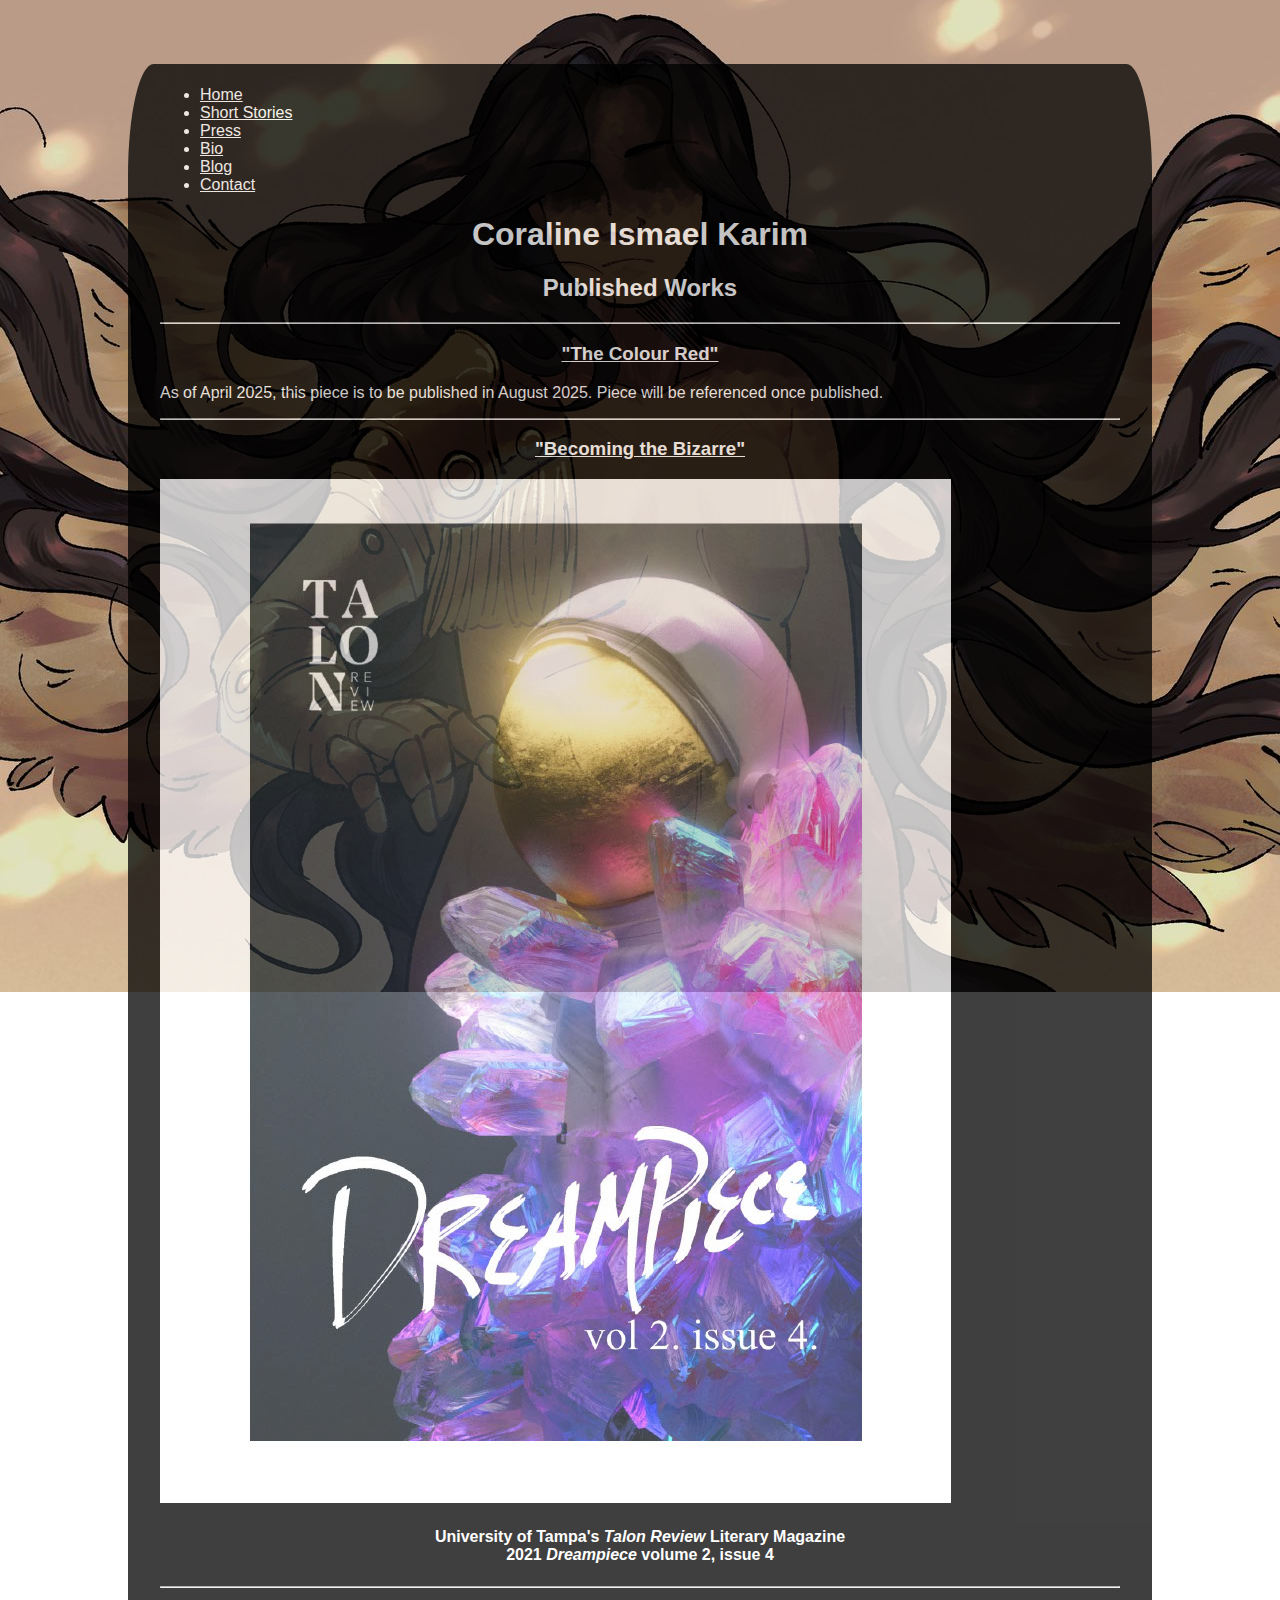
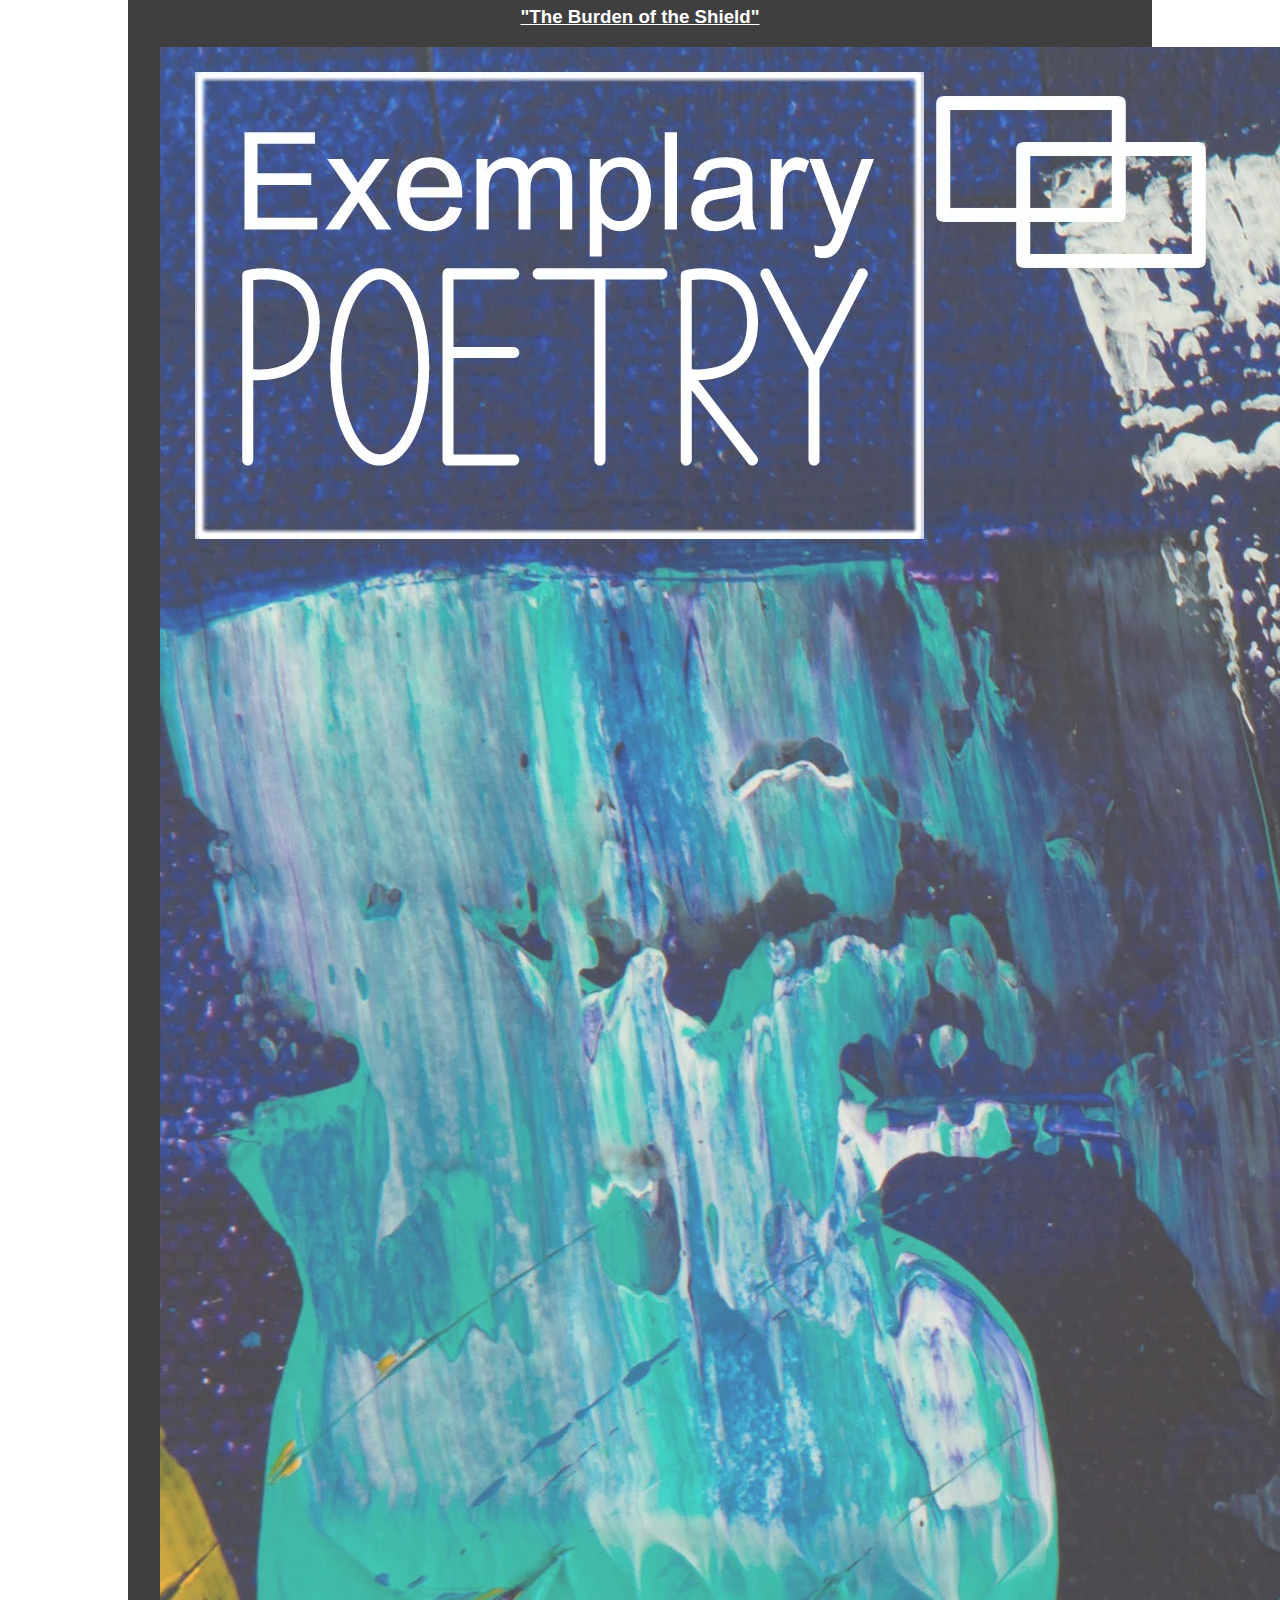
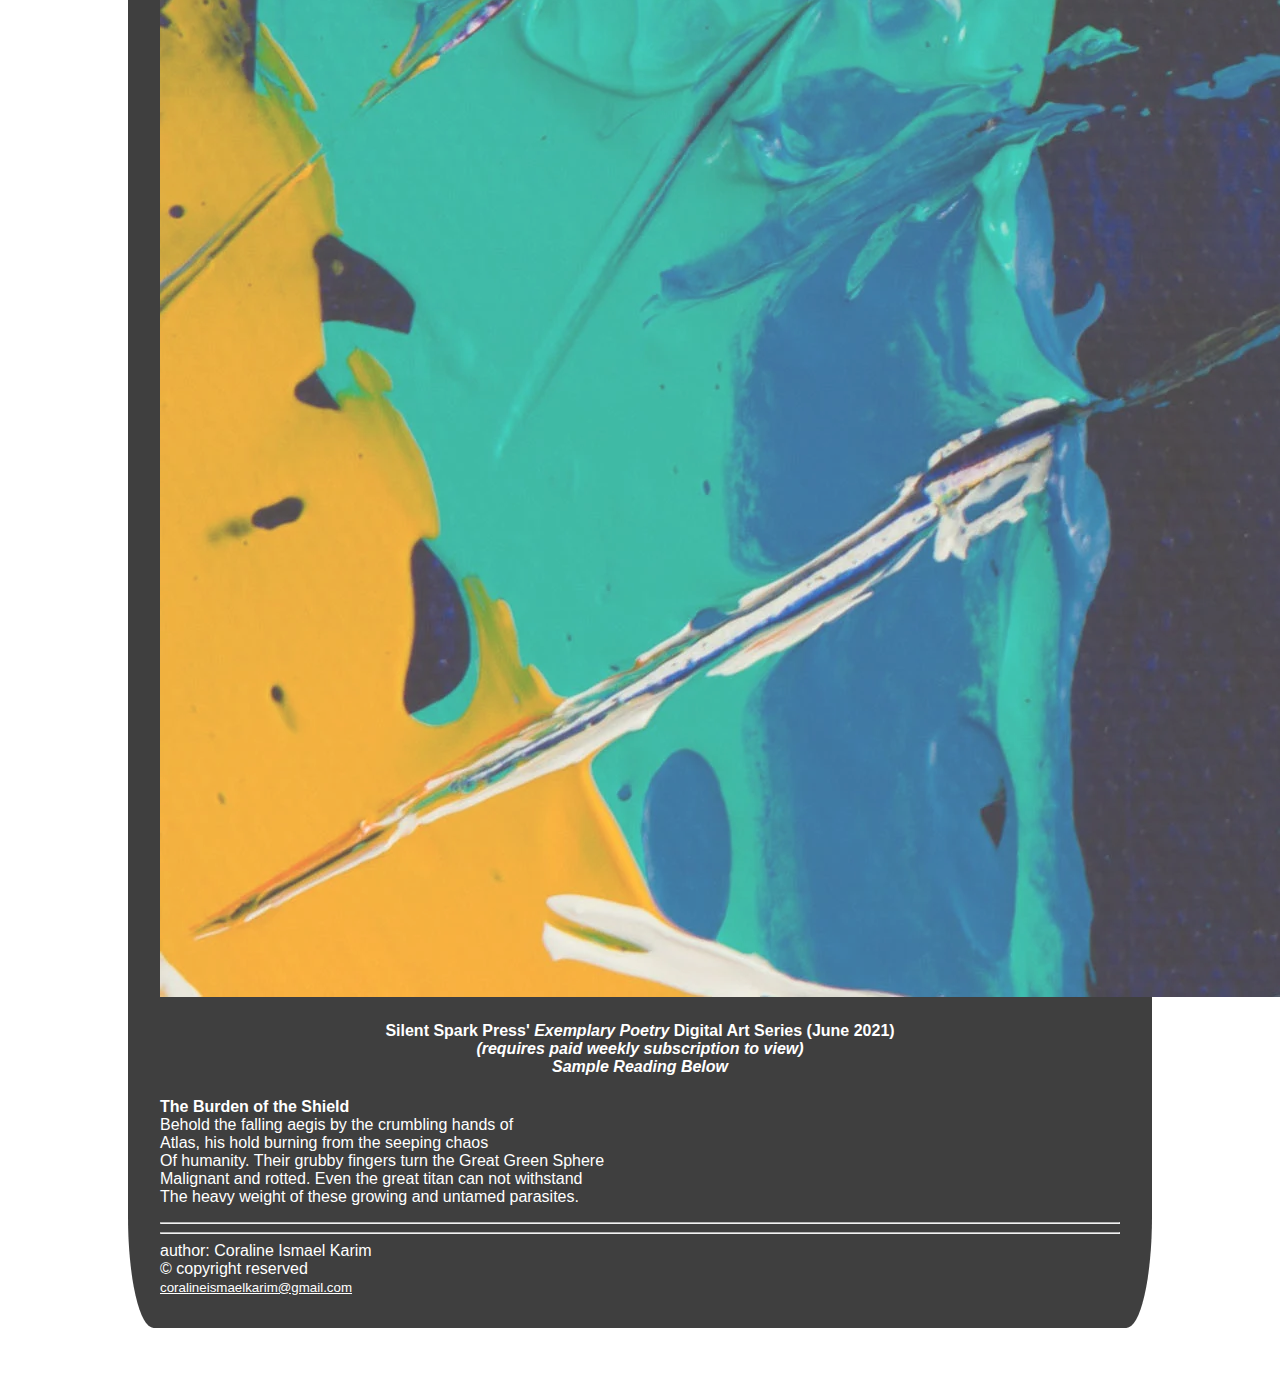
<file: short-stories.html>
<!DOCTYPE html>
<html>
    <head>
        <link rel="stylesheet" href="style.css">
        <meta charset="utf-8">
        <meta name="viewport" content="width=device-width, initial-scale=1">
        <title>Coraline Ismael Karim</title>
    </head>
    <body>
        <ul class="one topnav">
            <li class="one"><a href="/index">Home</a></li>
            <li class="one"><a class="active" href="/short-stories">Short Stories</a></li>
            <li class="one"><a href="/press">Press</a></li>
            <li class="one"><a href="/bio">Bio</a></li>
            <li class="one"><a href="/blog">Blog</a></li>
            <li class="one"><a href="/contact">Contact</a></li>
        </ul>
        <h1>Coraline Ismael Karim</h1>
        <h2>Published Works</h2>
        

        <hr>
            <a href="https://mrbullbull.com/newbull/" target="_blank"><h3>"The Colour Red"</h3></a>
            <p>
                As of April 2025, this piece is to be published in August 2025. Piece will be referenced once published.
            </p>
        <hr>
        <a href="https://online.fliphtml5.com/nvshf/ytim/#p=23" target="_blank"><h3>"Becoming the Bizarre"</h3></a>
        
        <a href="https://online.fliphtml5.com/nvshf/ytim/#p=23" target="_blank">
            <img src="Images for Reference/Main Page/Dreampiece---2021SpringTalonReview.jpg" border="0" class="scaleB scale center">
        </a>
            <br>
            <h4>University of Tampa's <i>Talon Review</i> Literary Magazine<br>2021 <i>Dreampiece</i> volume 2, issue 4</h4>
            
            <hr>
        <a href="https://silentsparkpress.com/products/exemplary-poetry" target="_blank"><h3>"The Burden of the Shield"</h3></a>
       
        <a href="https://silentsparkpress.com/products/exemplary-poetry" target="_blank">
            <img src="Images for Reference/Main Page/exemplary-poetry.jpg" border="0" class="scaleB scale center">
        </a>
            <br>
            <h4>Silent Spark Press' <i>Exemplary Poetry</i> Digital Art Series (June 2021)<br><i>(requires paid weekly subscription to view)<br>Sample Reading Below</i></h4>
                <p>
                    <b>The Burden of the Shield</b> <br>
                    Behold the falling aegis by the crumbling hands of <br>
                    Atlas, his hold burning from the seeping chaos <br>
                    Of humanity. Their grubby fingers turn the Great Green Sphere <br>
                    Malignant and rotted. Even the great titan can not withstand <br>
                    The heavy weight of these growing and untamed parasites.
                </p>
            <footer>
                <hr>
                <hr>
                author: Coraline Ismael Karim<br>
                &copy; copyright reserved<br>
                <small><a href="mailto:coralineismaelkarim@gmail.com">coralineismaelkarim@gmail.com</a></small>
            </footer>

    </body>
</html>
</file>
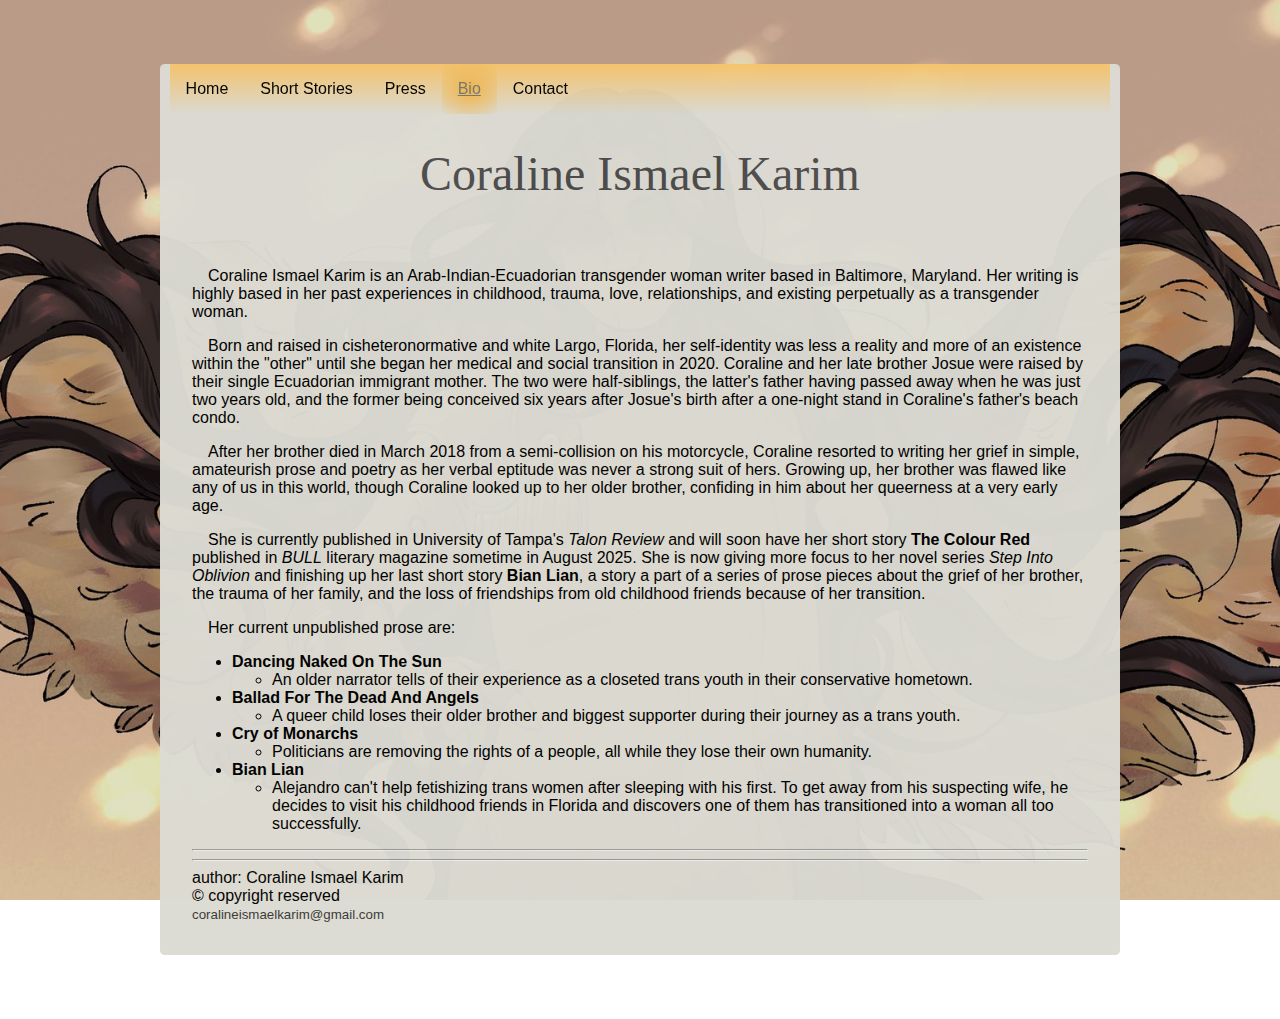
<file: basic-html-website/bio.html>
<!DOCTYPE html>
<html>
    <head>
        <link rel="stylesheet" href="style.css">
        <meta charset="utf-8">
        <meta name="viewport" content="width=device-width, initial-scale=1">
        <title>Coraline Ismael Karim</title>
    </head>
    <body>
        <ul class="one topnav">
            <li class="one"><a href="/index">Home</a></li>
            <li class="one"><a href="/short-stories">Short Stories</a></li>
            <li class="one"><a href="/press">Press</a></li>
            <li class="one"><a class="active" href="/bio">Bio</a></li>
            <li class="one"><a href="/contact">Contact</a></li>
        </ul>
        <h1>Coraline Ismael Karim</h1>
        <br>
        <style>
            p {
                text-indent: 1em;
                margin: 1;
            }
        </style>
        <p>
            Coraline Ismael Karim is an Arab-Indian-Ecuadorian
            transgender woman writer based in Baltimore, Maryland.
            Her writing is highly based in her past experiences in childhood, trauma,
            love, relationships, and existing perpetually as a transgender woman.
        </p>
        <p>
            Born and raised in cisheteronormative and white Largo, Florida,
            her self-identity was less a reality and more of an existence within the "other" until she began her medical and
            social transition in 2020. Coraline and her late brother Josue were raised by their single Ecuadorian immigrant
            mother. The two were half-siblings, the latter's father having passed away when he was just two years old, and the former being
            conceived six years after Josue's birth after a one-night stand in Coraline's father's beach condo.
        </p>
        <p>
            After her brother died in March 2018 from a semi-collision on his motorcycle,
            Coraline resorted to writing her grief in simple, amateurish prose and poetry
            as her verbal eptitude was never a strong suit of hers. Growing up, her
            brother was flawed like any of us in this world, though Coraline looked up
            to her older brother, confiding in him about her queerness at a very early age. 
        </p>
        <p>
            She is currently published in University of Tampa's <i>Talon Review</i> and will 
            soon have her short story <b>The Colour Red</b> published in <i>BULL</i> literary magazine
            sometime in August 2025. She is now giving more focus to her novel series <i>Step Into Oblivion</i> and finishing up her
            last short story <b>Bian Lian</b>, a story a part of a series of prose pieces about the grief of her brother,
            the trauma of her family, and the loss of friendships from old childhood friends because of her transition.
        </p>
        <p>
            Her current unpublished prose are:
            <ul>
                <li><b>Dancing Naked On The Sun</b>
                    <ul>
                        <li>An older narrator tells of their experience as a closeted
                            trans youth in their conservative hometown.
                        </li>
                    </ul>
                </li>
                <li><b>Ballad For The Dead And Angels</b>
                    <ul>
                        <li>A queer child loses their older brother and biggest supporter
                            during their journey as a trans youth.
                        </li>
                    </ul>
                </li>
                <li><b>Cry of Monarchs</b>
                    <ul>
                        <li>Politicians are removing the rights of a people, all
                            while they lose their own humanity.
                        </li>
                    </ul>
                </li>
                <li><b>Bian Lian</b>
                    <ul>
                        <li>Alejandro can't help fetishizing trans women after
                            sleeping with his first. To get away from his suspecting
                            wife, he decides to visit his childhood friends in Florida and
                            discovers one of them has transitioned into a woman all too successfully.
                        </li>
                    </ul>
                </li>
            </ul>
        </p>

            
            <footer>
                <hr>
                <hr>
                author: Coraline Ismael Karim<br>
                &copy; copyright reserved<br>
                <small><a href="mailto:coralineismaelkarim@gmail.com">coralineismaelkarim@gmail.com</a></small>
            </footer>

    </body>
</html>
</file>
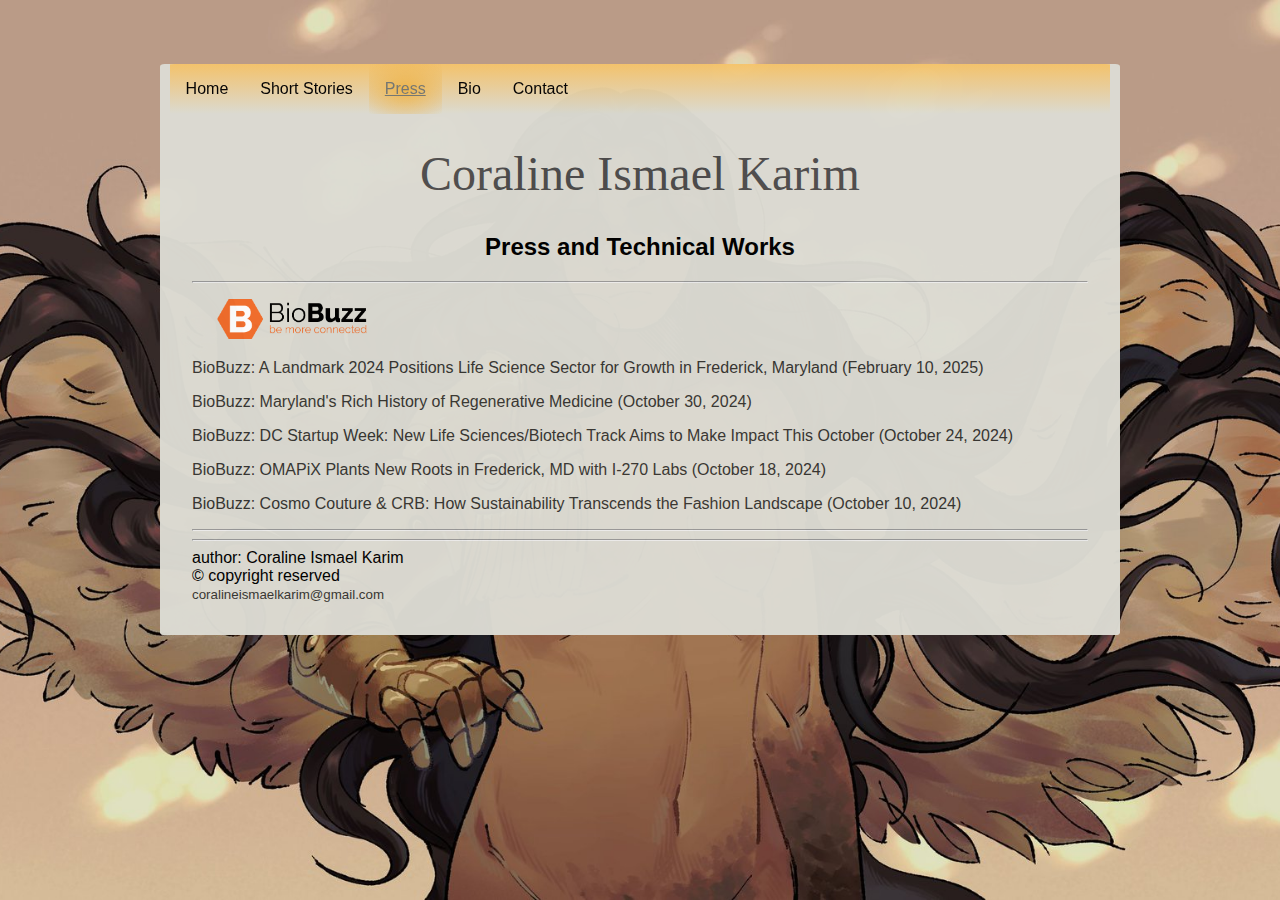
<file: basic-html-website/press.html>
<!DOCTYPE html>
<html>
    <head>
        <link rel="stylesheet" href="style.css">
        <meta charset="utf-8">
        <meta name="viewport" content="width=device-width, initial-scale=1">
        <title>Coraline Ismael Karim</title>
    </head>
    <body>
        <ul class="one topnav">
            <li class="one"><a href="/index">Home</a></li>
            <li class="one"><a href="/short-stories">Short Stories</a></li>
            <li class="one"><a class="active" href="/press">Press</a></li>
            <li class="one"><a href="/bio">Bio</a></li>
            <li class="one"><a href="/contact">Contact</a></li>
        </ul>
        <h1>Coraline Ismael Karim</h1>
        <h2>Press and Technical Works</h2>
        <hr>
        <style>
            .scaleB {
                width: 200px;
                height: 40px;
            }
            .scale { object-fit: scale-down; }
        </style>
        <p>
            <a href="https://biobuzz.io/" target="_blank">
        <img src="Images for Reference/Press Page/BioBuzz_Horizontal_Logo.png" class="scaleB scale">
            </a>
        </p>
            <p>
                <a href="https://news.biobuzz.io/a-landmark-2024-positions-life-science-sector-for-growth-in-frederick-maryland" target="_blank">BioBuzz: A Landmark
            2024 Positions Life Science Sector for Growth in Frederick, Maryland (February 10, 2025)</a>
            </p>
            <p>
                <a href="https://news.biobuzz.io/marylands-rich-history-of-regenerative-medicine" target="_blank">BioBuzz: Maryland's Rich History of Regenerative Medicine (October 30, 2024)</a>
            </p>
            <p>
                <a href="https://news.biobuzz.io/dc-startup-week-new-life-sciences-biotech-track-aims-to-make-impact-this-october" target="_blank">
                    BioBuzz: DC Startup Week: New Life Sciences/Biotech Track
                    Aims to Make Impact This October (October 24, 2024)
                </a>
            </p>
            <p>
                <a href="https://news.biobuzz.io/omapix-plants-new-roots-in-frederick-md-with-i-270-labs" target="_blank">
                    BioBuzz: OMAPiX Plants New Roots in Frederick, MD
                    with I-270 Labs (October 18, 2024)
                </a>
            </p>
            <p>
               <a href="https://news.biobuzz.io/cosmo-couture-crb-how-sustainability-transcends-the-fashion-landscape" target="_blank">
                    BioBuzz: Cosmo Couture & CRB: How
                    Sustainability Transcends the Fashion Landscape (October 10, 2024)
               </a> 
            </p>

            
            <footer>
                <hr>
                <hr>
                author: Coraline Ismael Karim<br>
                &copy; copyright reserved<br>
                <small><a href="mailto:coralineismaelkarim@gmail.com">coralineismaelkarim@gmail.com</a></small>
            </footer>

    </body>
</html>
</file>
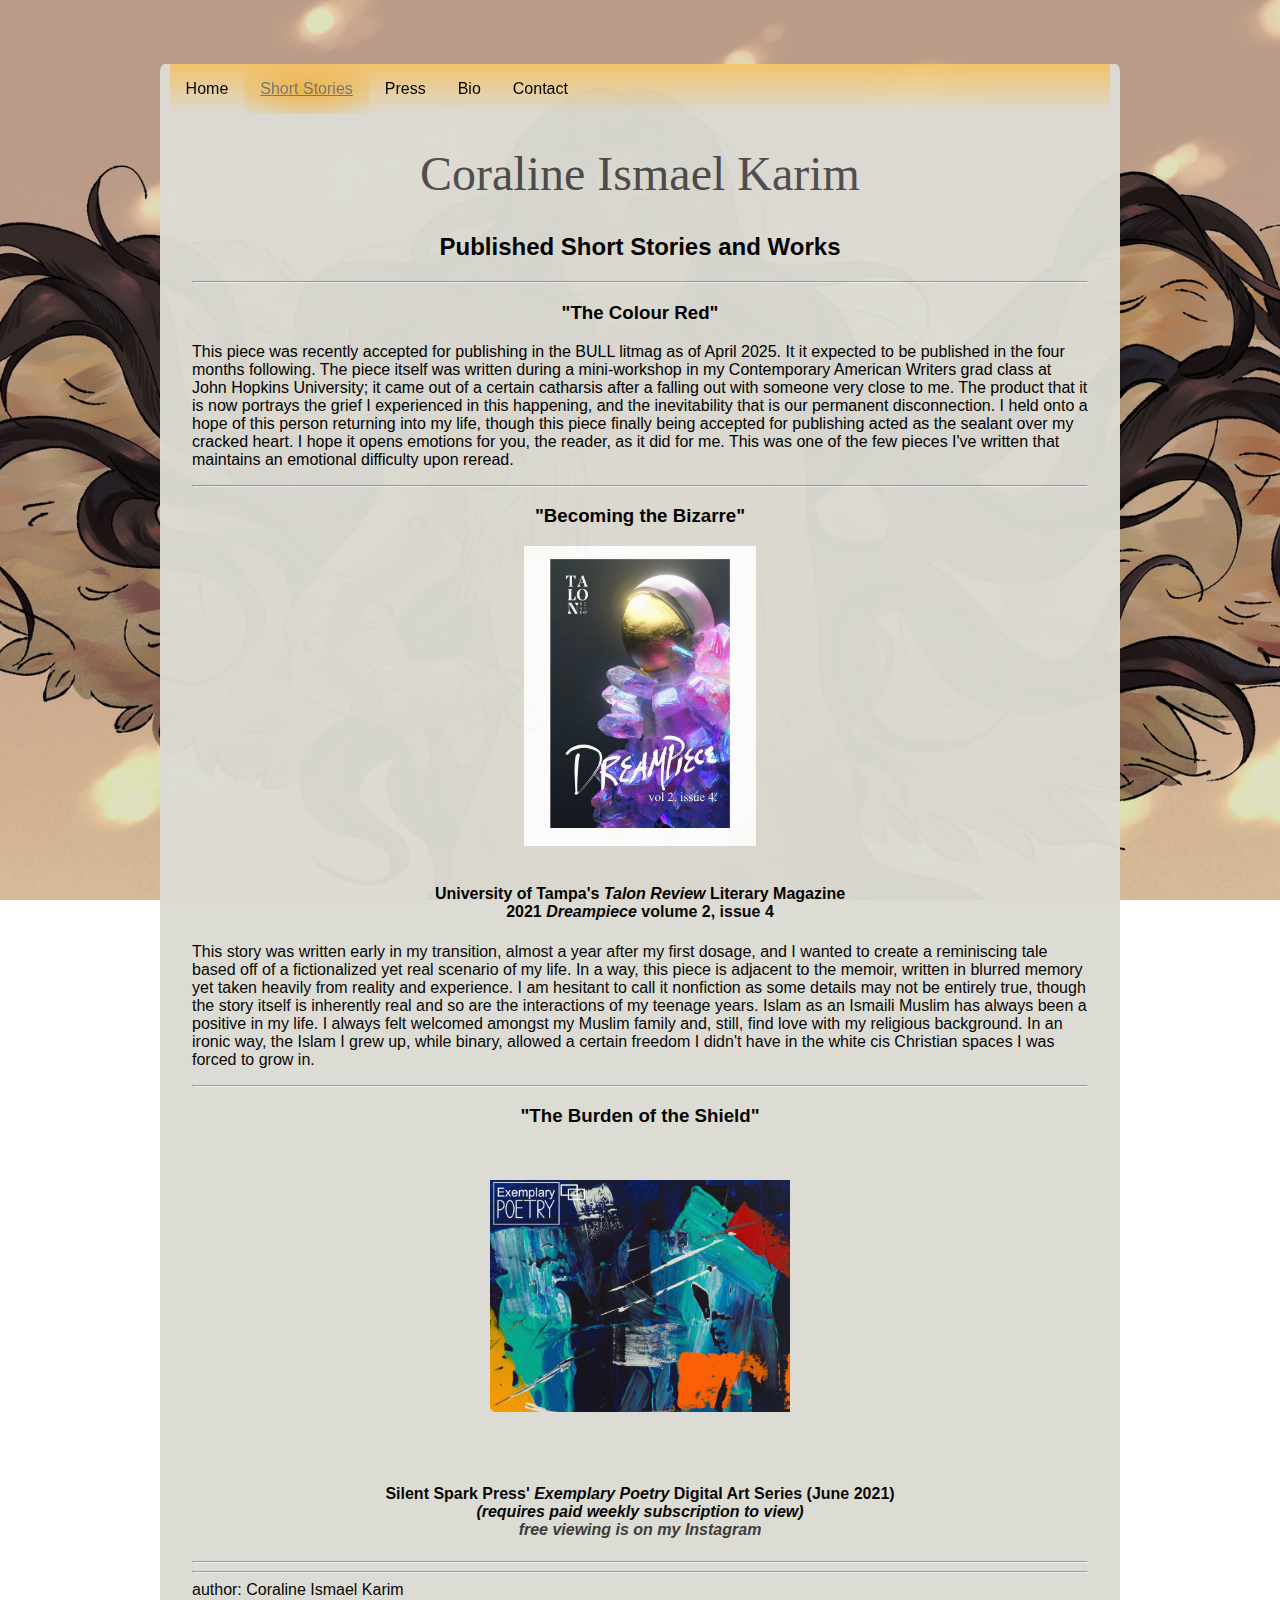
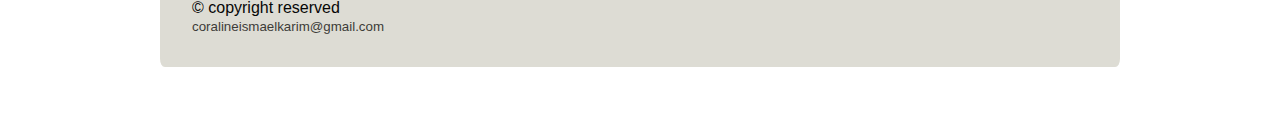
<file: basic-html-website/short-stories.html>
<!DOCTYPE html>
<html>
    <head>
        <link rel="stylesheet" href="style.css">
        <meta charset="utf-8">
        <meta name="viewport" content="width=device-width, initial-scale=1">
        <title>Coraline Ismael Karim</title>
    </head>
    <body>
        <ul class="one topnav">
            <li class="one"><a href="/index">Home</a></li>
            <li class="one"><a class="active" href="/short-stories">Short Stories</a></li>
            <li class="one"><a href="/press">Press</a></li>
            <li class="one"><a href="/bio">Bio</a></li>
            <li class="one"><a href="/contact">Contact</a></li>
        </ul>
        <h1>Coraline Ismael Karim</h1>
        <h2>Published Short Stories and Works</h2>
        <hr>
            <a href="https://mrbullbull.com/newbull/" target="_blank"><h3>"The Colour Red"</h3></a>
            <p>
                This piece was recently accepted for publishing in the BULL litmag as of April 2025. 
                It it expected to be published in the four months following. The piece itself was written during a mini-workshop
                in my Contemporary American Writers grad class at John Hopkins University; it came out of a certain catharsis after a falling out with
                someone very close to me. The product that it is now portrays the grief I experienced in this happening, and the inevitability that is our
                permanent disconnection. I held onto a hope of this person returning into my life, though this piece finally being accepted for
                publishing acted as the sealant over my cracked heart. I hope it opens emotions for you, the reader, as it did for me. This was
                one of the few pieces I've written that maintains an emotional difficulty upon reread.
            </p>
        <hr>
        <a href="https://online.fliphtml5.com/nvshf/ytim/#p=23" target="_blank"><h3>"Becoming the Bizarre"</h3></a>
        <style>
            .scaleB {
                width: 210px;
                height: 300px;
            }
            .scale { object-fit: scale-down; }
        </style>
        <a href="https://online.fliphtml5.com/nvshf/ytim/#p=23" target="_blank">
            <img src="Images for Reference/Main Page/Dreampiece---2021SpringTalonReview.jpg" border="0" class="scaleB scale center">
        </a>
            <br>
            <h4>University of Tampa's <i>Talon Review</i> Literary Magazine<br>2021 <i>Dreampiece</i> volume 2, issue 4</h4>
            <p>This story was written early in my transition, 
                almost a year after my first dosage, and I wanted to create a 
                reminiscing tale based off of a fictionalized yet real scenario 
                of my life. In a way, this piece is adjacent to the memoir, 
                written in blurred memory yet taken heavily from reality 
                and experience. I am hesitant to call it nonfiction as 
                some details may not be entirely true, though the story 
                itself is inherently real and so are the interactions 
                of my teenage years. Islam as an Ismaili Muslim has always been a positive in my life.
                I always felt welcomed amongst my Muslim family and, still, find love with my religious background.
                In an ironic way, the Islam I grew up, while binary, allowed a certain freedom I didn't have in the white cis Christian spaces
                I was forced to grow in.
            </p>
            <hr>
        <a href="https://silentsparkpress.com/products/exemplary-poetry" target="_blank"><h3>"The Burden of the Shield"</h3></a>
        <style>
            .scaleB {
                width: 300px;
                height: 300px;
            }
            .scale { object-fit: scale-down; }
        </style>
        <a href="https://silentsparkpress.com/products/exemplary-poetry" target="_blank">
            <img src="Images for Reference/Main Page/exemplary-poetry.jpg" border="0" class="scaleB scale center">
        </a>
            <br>
            <h4>Silent Spark Press' <i>Exemplary Poetry</i> Digital Art Series (June 2021)<br><i>(requires paid weekly subscription to view)<br><a href="https://www.instagram.com/p/CgALqVLAfIf/" target="_blank">free viewing is on my Instagram</a></i></h4>
            
            <footer>
                <hr>
                <hr>
                author: Coraline Ismael Karim<br>
                &copy; copyright reserved<br>
                <small><a href="mailto:coralineismaelkarim@gmail.com">coralineismaelkarim@gmail.com</a></small>
            </footer>

    </body>
</html>
</file>
<file: basic-html-website/style.css>
body {
    background-color: rgb(221, 220, 211);
    background-position: center;
    border-radius: 0.5%;
    opacity: 0.975;
    margin: 5% 12.5% 5% 12.5%;
    padding: 0% 2.5% 2.5% 2.5%;
    
}

* {
    font-family: Arial, Helvetica, sans-serif;
    color: rgb(0, 0, 0);
}

h1, h2, h3, h4 {
    text-align: center;
}

h1 {
    font-size: 3em;
    font-family:Georgia, 'Times New Roman', Times, serif;
    color:rgb(78, 77, 77);
    font-weight: normal;
}

p.one {
    border-style: solid;
    border-width: small;
    text-align: center;
    margin-left: 15%;
    margin-right: 15%;
    padding: 0.5%;
}

header {
    background-image: linear-gradient(rgb(245, 196, 107), rgba(78,77,77, 0));
}

header {
    text-align: center;
    position: sticky;
    top: 0;
}

html {
    background-image: url("Images for Reference/malenia-cora.jpg");
    background-position: center;
    background-repeat: no-repeat;
    background-attachment: fixed;
    background-size: cover;
}

.center {
    display: block;
    margin-left: auto;
    margin-right: auto;
    width: 50%;
}


/* unvisited link */
a:link {
    color:rgb(56, 55, 51);
    text-decoration: none;
}

/* visited link */
a:visited {
    color:rgb(207, 236, 209);
    text-decoration: none;
}

/* mouse over link */
a:hover {
    color:rgb(116, 112, 112);
    text-decoration: underline;
}

/* selected link */
a:active {
    color:rgb(241, 102, 234);
    text-decoration: underline;
}

/* When setting the style for several link states, there are some order rules:

a:hover MUST come after a:link and a:visited
a:active MUST come after a:hover */

ul.one {
    list-style-type: none;
    margin: 0;
    padding: 0;
    overflow: hidden;
    background-image: linear-gradient(rgb(245, 196, 107),
     rgba(78,77,77, 0))
}

li.one {
    float: left;
}

li.one a {
    display: block;
    text-align: center;
    padding: 1em 1em;
    color: black;
}

li.one a:hover:not(.active) {
        color:rgb(116, 112, 112);
        text-decoration: underline;
}

.active {
    background-image:radial-gradient(rgb(240, 183, 77),
    rgba(78,77,77, 0));

}

a.active {
    color:rgb(116, 119, 115);
    text-decoration: underline;
}

ul.one {
    position: -webkit-sticky;
    position: sticky;
    top: 0;
    margin-left: 10%;
    margin-right: 10%;
    border-top-left-radius: 0.5%;
    border-top-right-radius: 0.5%;
}

ul.topnav {
    list-style-type: none;
    margin-left: -2.5%;
    margin-right: -2.5%;
    padding: 0;
    overflow: hidden;
    background-image: linear-gradient(rgb(245, 196, 107),
     rgba(78,77,77, 0));
}

ul.topnav li {
    float: left;
}

ul.topnav li a {
    display: block;
    color: black;
    text-align: center;
    padding: 1em 1em;
    text-decoration: none;
}

ul.topnav li a:hover:not(.active) {
    color: rgb(116, 112, 112);
    text-decoration: underline;
}

ul.topnav li a.active {
    color:rgb(116, 119, 115);
    text-decoration: underline;
}

@media screen and (max-width: 600px) {
    ul.topnav li {
        float:none;
    }
}
</file>
<file: style.css>
body {
    background-color: rgb(0, 0, 0);
    background-position: center;
    border-radius: 2.5%;
    opacity: 0.75;
    margin: 5% 10% 5% 10%;
    padding: 0.5% 2.5% 2.5% 2.5%;
    
}

* {
    font-family: Arial, Helvetica, sans-serif;
    color: white;
}

h1, h2, h3, h4 {
    text-align: center;
}

p.one {
    border-style: solid;
    border-width: small;
    text-align: center;
    margin-left: 15%;
    margin-right: 15%;
    padding: 0.5%;
}

header {
    text-align: center;
}

html {
    background-image: url("Images for Reference/malenia-cora.jpg");
    background-position: center;
    background-repeat: no-repeat;
    background-attachment: fixed;
}
</file>
